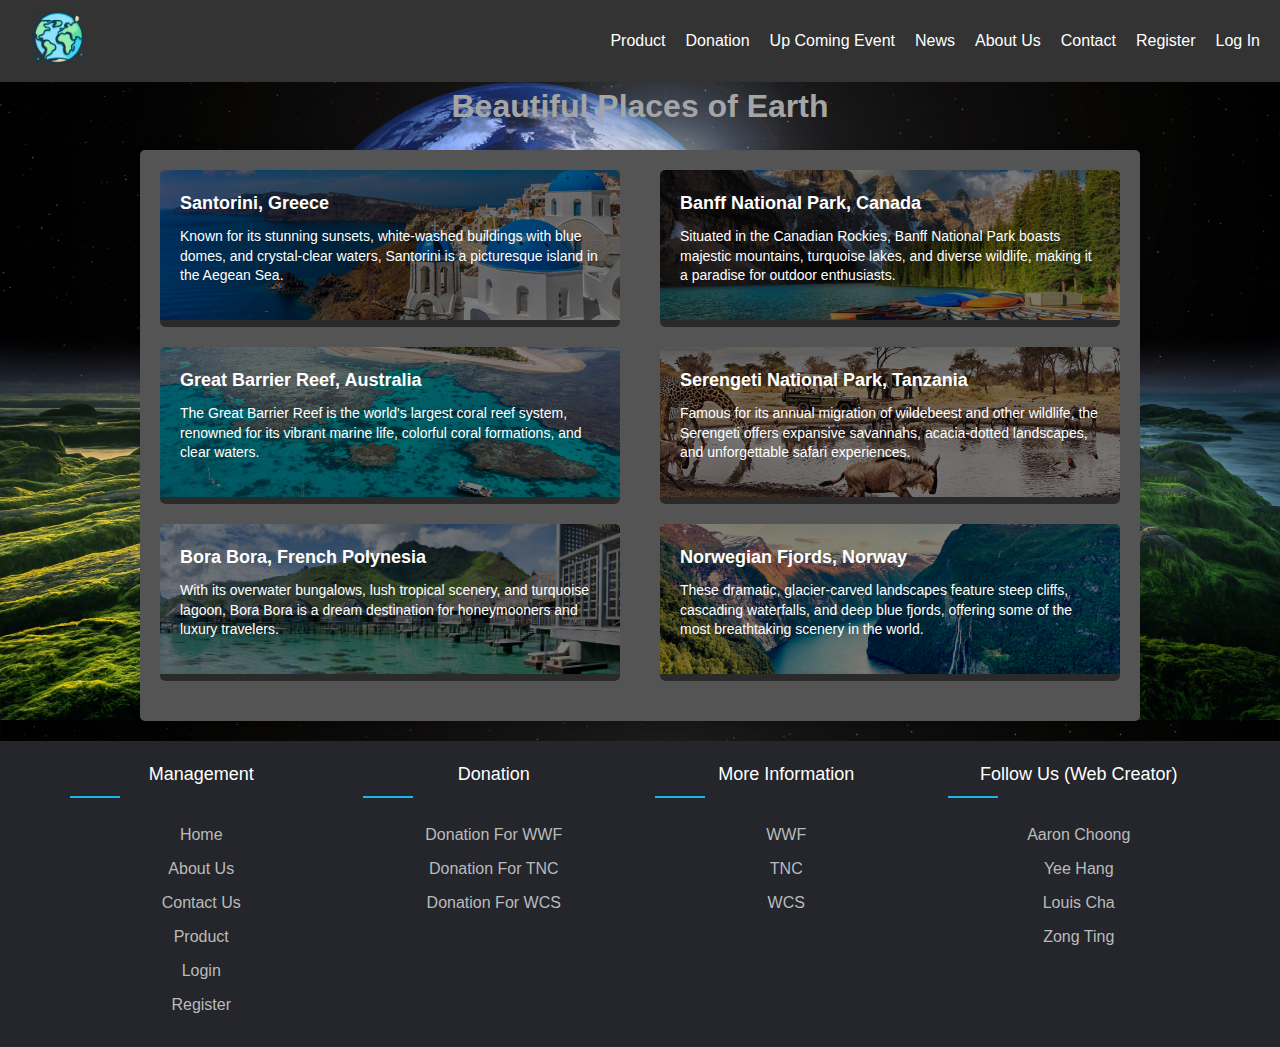
<file: index.html>
<!DOCTYPE html>
<html lang="en">
<head>
    <link rel="stylesheet" href="navigationCSS.css">
    <meta charset="UTF-8">
    <link rel="stylesheet" href="footerCSS.css">
    <meta name="viewport" content="width=device-width, initial-scale=1.0">
    <title>LoveOurEarth</title>
    <style>
        body {
            font-family: Arial, sans-serif;
            margin: 0;
            padding: 0;
            background-image: url("home_bg.jpg");
            background-size: 100%;
            color: #333;
        }
        .container {
            max-width: 1000px;
            margin: 20px auto;
            padding: 20px;
            background-color: #545454;
            box-shadow: 0 0 10px rgba(0, 0, 0, 0.1);
            border-radius: 5px;
        }
        .places {
            display: flex;
            flex-wrap: wrap;
            justify-content: space-between;
        }
        .place {
            flex: 0 0 calc(50% - 20px);
            margin-bottom: 20px;
            border-radius: 5px;
            overflow: hidden;
            position: relative;
        }
        .place img {
            width: 100%;
            height: 150px; /* Adjust as needed */
            object-fit: cover;
            border-radius: 5px 5px 0 0;
        }
        .overlay {
            background-color: rgba(0, 0, 0, 0.5);
            position: absolute;
            top: 0;
            left: 0;
            bottom: 0;
            right: 0;
            border-radius: 0 0 5px 5px;
            padding: 20px;
            color: #fff;
        }
        .place h2 {
            font-size: 18px;
            margin-bottom: 10px;
        }
        .place p {
            font-size: 14px;
            line-height: 1.4;
        }
    </style>
</head>
<body>
    <nav>
        <div class="logo">
            <a target="bottom" href="index.html"><img src="icon.png" width="75" height="75"></a>
        </div>
        <div class="menu">
            <ul>
				<li><a target="bottom" href="Product2.0.html">Product</a></li>
                <li><a target="bottom" href="Donation.html">Donation</a></li>
                <li><a target="bottom" href="UpComingEvent.html">Up Coming Event</a></li>
                <li><a target="bottom" href="newspage.html">News</a></li>
                <li><a target="bottom" href="About us.html">About Us</a></li>
                <li><a target="bottom" href="contact us.html">Contact</a></li>
                <li><a target="bottom" href="register.html">Register</a></li>
                <li><a target="bottom" href="login.html">Log In</a></li>
            </ul>
        </div>
    </nav>
    <h1 style="text-align: center; color: #a5a5a5;">Beautiful Places of Earth</h1>
    <div class="container">
        <div class="places">
            <div class="place">
                <img src="Santorini.jpg" alt="Santorini, Greece">
                <div class="overlay">
                    <h2>Santorini, Greece</h2>
                    <p>Known for its stunning sunsets, white-washed buildings with blue domes, and crystal-clear waters, Santorini is a picturesque island in the Aegean Sea.</p>
                </div>
            </div>
            <div class="place">
                <img src="Banff National Park.jpg" alt="Banff National Park, Canada">
                <div class="overlay">
                    <h2>Banff National Park, Canada</h2>
                    <p>Situated in the Canadian Rockies, Banff National Park boasts majestic mountains, turquoise lakes, and diverse wildlife, making it a paradise for outdoor enthusiasts.</p>
                </div>
            </div>
            <div class="place">
                <img src="LadyMusgraveIslandGreatBarrierReef.jpg" alt="Great Barrier Reef, Australia">
                <div class="overlay">
                    <h2>Great Barrier Reef, Australia</h2>
                    <p>The Great Barrier Reef is the world's largest coral reef system, renowned for its vibrant marine life, colorful coral formations, and clear waters.</p>
                </div>
            </div>
            <div class="place">
                <img src="SerengetiNationalPark.jpg" alt="Serengeti National Park, Tanzania">
                <div class="overlay">
                    <h2>Serengeti National Park, Tanzania</h2>
                    <p>Famous for its annual migration of wildebeest and other wildlife, the Serengeti offers expansive savannahs, acacia-dotted landscapes, and unforgettable safari experiences.</p>
                </div>
            </div>
            <div class="place">
                <img src="BoraBora.jpg" alt="Bora Bora, French Polynesia">
                <div class="overlay">
                    <h2>Bora Bora, French Polynesia</h2>
                    <p>With its overwater bungalows, lush tropical scenery, and turquoise lagoon, Bora Bora is a dream destination for honeymooners and luxury travelers.</p>
                </div>
            </div>
            <div class="place">
                <img src="NorwegianFjords.png" alt="Norwegian Fjords, Norway">
                <div class="overlay">
                    <h2>Norwegian Fjords, Norway</h2>
                    <p>These dramatic, glacier-carved landscapes feature steep cliffs, cascading waterfalls, and deep blue fjords, offering some of the most breathtaking scenery in the world.</p>
                </div>
            </div>
        </div>
    </div>
    <footer class="footer">
        <div class="container-footer">
            <div class="row">
                <div class="footer-col">
                    <h4>Management</h4>
                    <ul class="footerUL">
                        <li><a href="index.html">Home</a></li>
                        <li><a href="About us.html">About us</a></li>
                        <li><a href="contact us.html">Contact us</a></li>
                        <li><a href="Product2.0.html">Product</a></li>
                        <li><a href="LogIn.html">Login</a></li>
                        <li><a href="Register.html">Register</a></li>
                    </ul>
                </div>
                <div class="footer-col">
                    <h4>Donation</h4>
                    <ul class="footerUL">
                        <li><a href="https://protect.worldwildlife.org/page/65217/donate/1?en_og_source=Web_Donation&ea.tracking.id=Web_Topnav&supporter.appealCode=AWE2402OQ18299A01179RX&_ga=2.194802925.1750679100.1712249479-1996850052.1711616794&_gl=1*k11u21*_ga*MTk5Njg1MDA1Mi4xNzExNjE2Nzk0*_ga_FK6M9RK84Z*MTcxMjI0OTQ3NS45LjEuMTcxMjI0OTQ3OC41Ny4wLjk3OTI0NDE1NA..*_gcl_au*MjA0ODAyODc2OC4xNzExNjE2Nzk0">Donation for WWF</a></li>
                        <li><a href="https://preserve.nature.org/page/145311/donate/1">Donation for TNC</a></li>
                        <li><a href="https://bronxzoo.com/donate">Donation for WCS</a></li>
                    </ul>
                </div>
                <div class="footer-col">
                    <h4>More Information</h4>
                    <ul class="footerUL">
                        <li><a href="https://www.worldwildlife.org/">WWF</a></li>
                        <li><a href="https://www.nature.org/en-us/">TNC</a></li>
                        <li><a href="https://www.wcs.org/about-us?gad_source=1&gclid=Cj0KCQjwn7mwBhCiARIsAGoxjaIMIeZBppKAfuUTQmJeKM-6jan4X1ORKZUlAqrqL69BJPnB257fn1gaAsd0EALw_wcB">WCS</a></li>
                    </ul>
                </div>
                <div class="footer-col">
                    <h4>Follow Us (Web Creator)</h4>
                    <ul class="footerUL">
                        <li><a href="https://www.instagram.com/aaronchoong286/">Aaron Choong</a></li>
                        <li><a href="https://www.instagram.com/hy_hang.07/">Yee Hang</a></li>
                        <li><a href="https://www.instagram.com/louishaole/">Louis Cha</a></li>
                        <li><a href="https://www.instagram.com/zongting23/">Zong Ting</a></li>
                    </ul>
                </div>
            </div>
        </div>
    </footer>
</body>
</html>
</file>
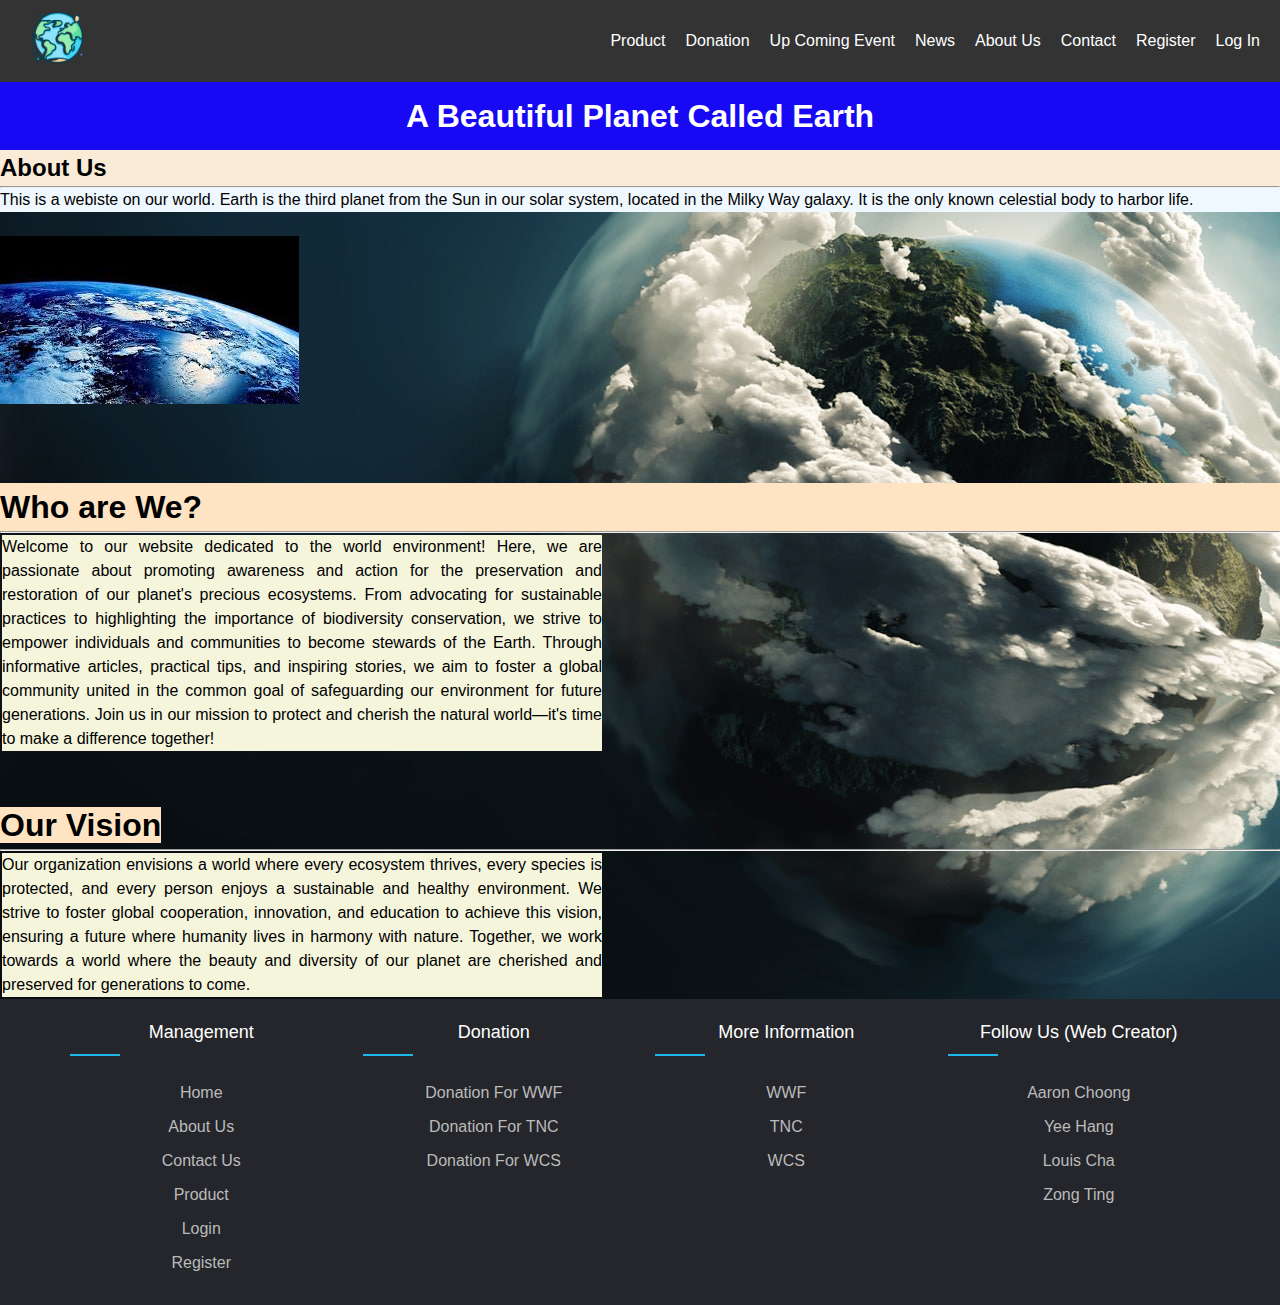
<file: About us.html>
<!DOCTYPE html>
<html lang="en">
<head>
    <meta charset="UTF-8">
    <link rel="stylesheet" href="footerCSS.css">
    <link rel="stylesheet" href="navigationCSS.css">
    <meta name="viewport" content="width=device-width, initial-scale=1.0">
    <title>LoveOurEarth</title>
    <style>
        body {
            font-family: Arial, sans-serif;
            margin: 0;
            padding: 0;
            background-color: #f0f0f0;
        }
        header {
            background-color: #1809f5;
            color: #fff;
            padding: 10px;
            text-align: center;
        }
        section {
            padding: 20px;
        }

        .justified {
        text-align: justify;
    }
    p {
        line-height: 1.5;
    }

    body{
        background-image:url(bg.jpeg);
        background-repeat: no-repeat;
        background-attachment: fixed;
        background-size: auto;

    }
    
    </style>



</head>

<body>
    <nav>
        <div class="logo">
            <a target="bottom" href="index.html"><img src="icon.png" width="75" height="75"></a>
        </div>
        <div class="menu">
            <ul>
				<li><a target="bottom" href="Product2.0.html">Product</a></li>
                <li><a target="bottom" href="Donation.html">Donation</a></li>
                <li><a target="bottom" href="UpComingEvent.html">Up Coming Event</a></li>
                <li><a target="bottom" href="newspage.html">News</a></li>
                <li><a target="bottom" href="About us.html">About Us</a></li>
                <li><a target="bottom" href="contact us.html">Contact</a></li>
                <li><a target="bottom" href="register.html">Register</a></li>
                <li><a target="bottom" href="login.html">Log In</a></li>
            </ul>
        </div>
    </nav>
    <header>
        <h1>
            A Beautiful Planet Called Earth
        </h1>
    </header>

        <h2 style="background-color: antiquewhite;" class="justified">
            <strong>
            About Us
            </strong>
        </h2>
        <hr>
        <p width = "600" class="justified" style="background-color: aliceblue;">
            This is a webiste on our world. Earth is the
            third planet from the Sun in our solar system,
            located in the Milky Way galaxy. It is the
            only known celestial body to harbor life.  
        </p>
        <br>

       <!--add hyperlink after-->
        <img src="earth.jpeg">

        <br>
        <br>
        <br>
        <br>
        
        <h1 style= "background-color: bisque;">
            <b>
                Who are We?
            </b>
        </h1>
        <hr>
        <table>
            <td width="600" class="justified" class="line-height" style="background-color: beige;">
            Welcome to our website dedicated to the world environment! Here, we are passionate about promoting awareness and action for the preservation and restoration of our planet's precious ecosystems. From advocating for sustainable practices to highlighting the importance of biodiversity conservation, we strive to empower individuals and communities to become stewards of the Earth. Through informative articles, practical tips, and inspiring stories, we aim to foster a global community united in the common goal of safeguarding our environment for future generations. Join us in our mission to protect and cherish the natural world—it's time to make a difference together!
            </td>
        </table>

        <br>
        <br>

        <h1>
            <b style="background-color: bisque;">
                Our Vision
            </b>
        </h1>
        <hr>
        <table>
            <td width="600" class="justified" class="line-height" style="background-color: beige;">
                Our organization envisions a world where every ecosystem thrives, every species is protected, and every person enjoys a sustainable and healthy environment. We strive to foster global cooperation, innovation, and education to achieve this vision, ensuring a future where humanity lives in harmony with nature. Together, we work towards a world where the beauty and diversity of our planet are cherished and preserved for generations to come.
            </td>
        </table>
<footer class="footer">
            <div class="container-footer">
                <div class="row">
                    <div class="footer-col">
                        <h4>Management</h4>
                        <ul class="footerUL">
                            <li><a href="index.html">Home</a></li>
                            <li><a href="About us.html">About us</a></li>
                            <li><a href="contact us.html">Contact us</a></li>
                            <li><a href="Product2.0.html">Product</a></li>
                            <li><a href="LogIn.html">Login</a></li>
                            <li><a href="Register.html">Register</a></li>
                        </ul>
                    </div>
                    <div class="footer-col">
                        <h4>Donation</h4>
                        <ul class="footerUL">
                            <li><a href="https://protect.worldwildlife.org/page/65217/donate/1?en_og_source=Web_Donation&ea.tracking.id=Web_Topnav&supporter.appealCode=AWE2402OQ18299A01179RX&_ga=2.194802925.1750679100.1712249479-1996850052.1711616794&_gl=1*k11u21*_ga*MTk5Njg1MDA1Mi4xNzExNjE2Nzk0*_ga_FK6M9RK84Z*MTcxMjI0OTQ3NS45LjEuMTcxMjI0OTQ3OC41Ny4wLjk3OTI0NDE1NA..*_gcl_au*MjA0ODAyODc2OC4xNzExNjE2Nzk0">Donation for WWF</a></li>
                            <li><a href="https://preserve.nature.org/page/145311/donate/1">Donation for TNC</a></li>
                            <li><a href="https://bronxzoo.com/donate">Donation for WCS</a></li>
                        </ul>
                    </div>
                    <div class="footer-col">
                        <h4>More Information</h4>
                        <ul class="footerUL">
                            <li><a href="https://www.worldwildlife.org/">WWF</a></li>
                            <li><a href="https://www.nature.org/en-us/">TNC</a></li>
                            <li><a href="https://www.wcs.org/about-us?gad_source=1&gclid=Cj0KCQjwn7mwBhCiARIsAGoxjaIMIeZBppKAfuUTQmJeKM-6jan4X1ORKZUlAqrqL69BJPnB257fn1gaAsd0EALw_wcB">WCS</a></li>
                        </ul>
                    </div>
                    <div class="footer-col">
                        <h4>Follow Us (Web Creator)</h4>
                        <ul class="footerUL">
                            <li><a href="https://www.instagram.com/aaronchoong286/">Aaron Choong</a></li>
                            <li><a href="https://www.instagram.com/hy_hang.07/">Yee Hang</a></li>
                            <li><a href="https://www.instagram.com/louishaole/">Louis Cha</a></li>
                            <li><a href="https://www.instagram.com/zongting23/">Zong Ting</a></li>
                        </ul>
                    </div>
                </div>
            </div>
        </footer>

</body>
</html>
</file>
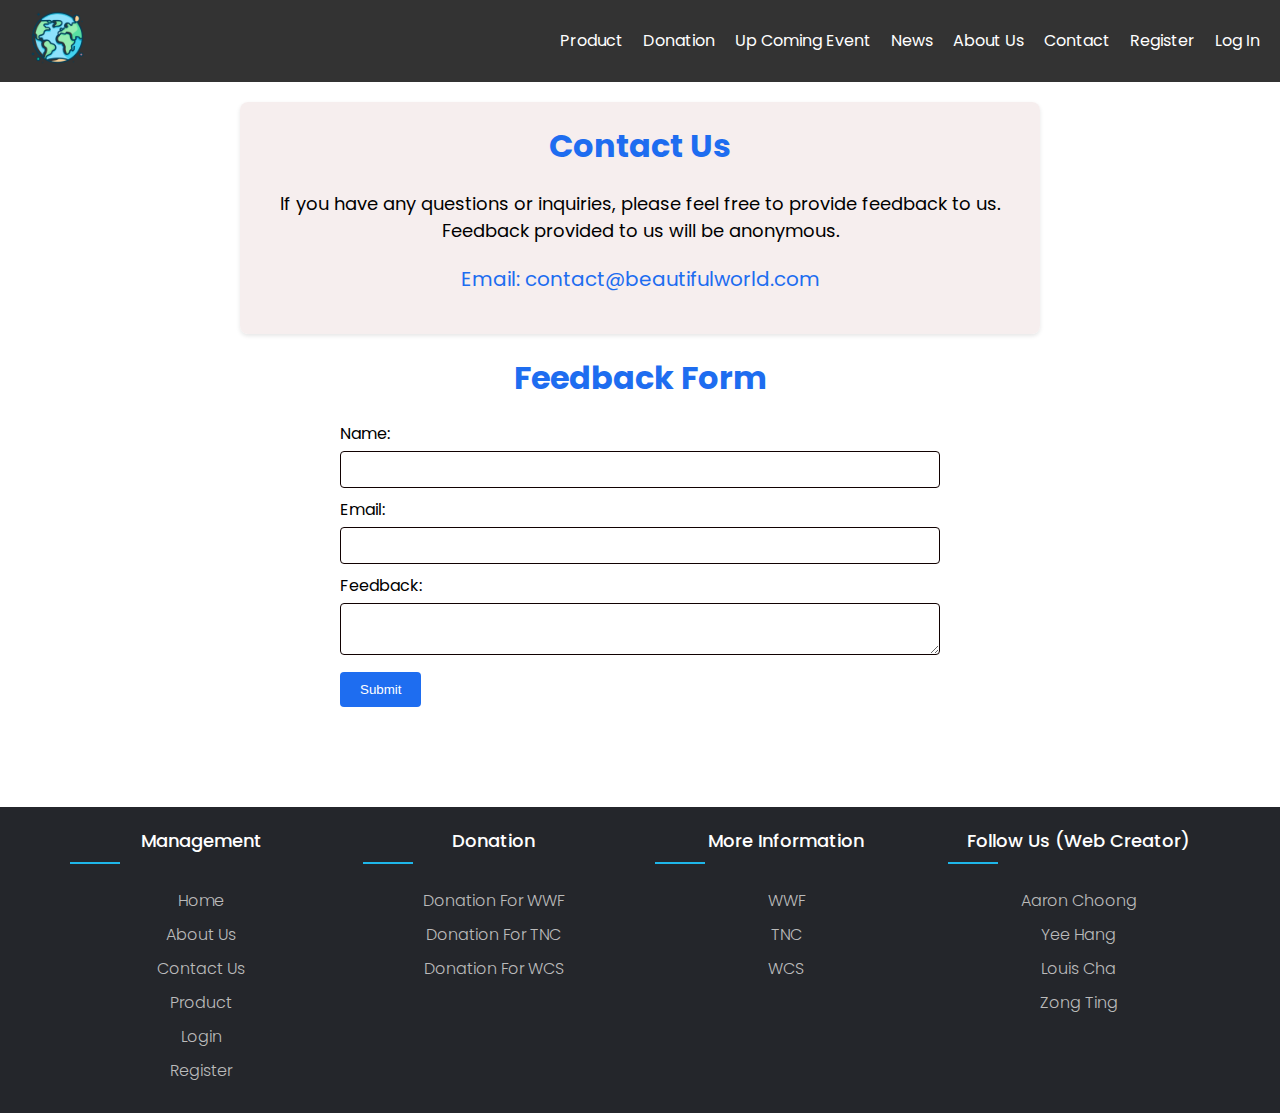
<file: contact us.html>
<!DOCTYPE html>
<html lang = "en">
<head>
    <meta charset = "UTF-8">
    <link rel="stylesheet" href="navigationCSS.css">
    <link rel="stylesheet" href="footerCSS.css">
    <meta name = "viewport" content="" width = device-width, initial scale = "1.0">
    <title> 
        LoveOurEarth
    </title>
    
    <style>
        <!--header-->
        body {
            font-family: Arial, sans-serif;
            margin: 0;
            padding: 0;
            background-image: url("home_bg.jpg");
            color: black
        }
        
        .container {
            max-width: 800px;
            margin: 20px auto;
            padding: 20px;
            background-color: white;
            border-radius: 8px;
            box-shadow: 0 2px 4px rgba(0,0,0,0.1);
        }
        h1 { 
            text-align: center;
            margin-bottom: 20px;
            color: #1E6DF0;
        }
        p {
            text-align: center;
            font-size: 18px;
            margin-bottom: 20px;
        }
        .email {
            text-align: center;
            font-size: 20px;
            margin-bottom: 20px;
            color: #1E6DF0;
        }

        <!--form-->
        body {
            font-family: Arial, sans-seriff;
            margin: 0;
            padding: 0;
            background-color: rgb(240, 233, 233);
            color: black;
        }
        .container {
            max-width: 800px;
            margin: 20px auto;
            padding: 20px;
            background-color: rgba(245, 236, 236, 0.89);
            border-radius: 8px;
            box-shadow: 0 2px 4px rgba(0,0,0,0.1);
        }
        h1 {
            text-align: center;
            margin-bottom: 20px;
            color: #1E6DF0;
        }
        form {
            max-width: 600px;
            margin: 0 auto;
            margin-bottom: 100px;
        }
        label {
            display: block;
            margin-bottom: 5px;
        }
        input[type = "text"],
        input[type = "email"],
        textarea {
            width: 100%;
            padding: 10px;
            margin-bottom: 10px;
            border: 1px solid rgb(17, 1, 1);
            border-radius: 4px;
            box-sizing: border-box;
        }
        text area {
            resize: vertical;
            height: 150px;
        }
        input[type = "submit"] {
            background-color: #1E6DF0;
            color: white;
            padding: 10px 20px;
            border: none;
            border-radius: 4px;
            cursor: pointer;
        }
        input[type = "submit"]:hover {
            background-color: #1E6DF0;
        }
    </style>  
</head>

<body>
    <nav>
        <div class="logo">
            <a target="bottom" href="index.html"><img src="icon.png" width="75" height="75"></a>
        </div>
        <div class="menu">
            <ul>
				<li><a target="bottom" href="Product2.0.html">Product</a></li>
                <li><a target="bottom" href="Donation.html">Donation</a></li>
                <li><a target="bottom" href="UpComingEvent.html">Up Coming Event</a></li>
                <li><a target="bottom" href="newspage.html">News</a></li>
                <li><a target="bottom" href="About us.html">About Us</a></li>
                <li><a target="bottom" href="contact us.html">Contact</a></li>
                <li><a target="bottom" href="register.html">Register</a></li>
                <li><a target="bottom" href="login.html">Log In</a></li>
            </ul>
        </div>
    </nav>
    <div class = "container">
        <h1>
            Contact Us
        </h1>
        <p> If you have any questions or inquiries, please feel free to provide feedback to us. Feedback provided to us will be anonymous.
        <p class = "email">
            Email: contact@beautifulworld.com
        </p>  
    </div>

    <!--feedback form-->
    <h1>
        Feedback Form
    </h1>
        <form action = "#" method = "post">
            <label for = "name"> 
                Name:
            </label>
            <input type = "text" id = "name" name="name" required>
            <br>
            <label for = "email">
                Email:
            </label>
            <input type="email" id="email" name="email" required>
            <br>
            <label for = "feedback">
                Feedback:
            </label>
            <textarea id = "feedback" name = "feedback" required></textarea>
            <br>
            <input type = "submit" value = "Submit">
        </form>
        <footer class="footer">
            <div class="container-footer">
                <div class="row">
                    <div class="footer-col">
                        <h4>Management</h4>
                        <ul class="footerUL">
                            <li><a href="index.html">Home</a></li>
                            <li><a href="About us.html">About us</a></li>
                            <li><a href="contact us.html">Contact us</a></li>
                            <li><a href="Product2.0.html">Product</a></li>
                            <li><a href="LogIn.html">Login</a></li>
                            <li><a href="Register.html">Register</a></li>
                        </ul>
                    </div>
                    <div class="footer-col">
                        <h4>Donation</h4>
                        <ul class="footerUL">
                            <li><a href="https://protect.worldwildlife.org/page/65217/donate/1?en_og_source=Web_Donation&ea.tracking.id=Web_Topnav&supporter.appealCode=AWE2402OQ18299A01179RX&_ga=2.194802925.1750679100.1712249479-1996850052.1711616794&_gl=1*k11u21*_ga*MTk5Njg1MDA1Mi4xNzExNjE2Nzk0*_ga_FK6M9RK84Z*MTcxMjI0OTQ3NS45LjEuMTcxMjI0OTQ3OC41Ny4wLjk3OTI0NDE1NA..*_gcl_au*MjA0ODAyODc2OC4xNzExNjE2Nzk0">Donation for WWF</a></li>
                            <li><a href="https://preserve.nature.org/page/145311/donate/1">Donation for TNC</a></li>
                            <li><a href="https://bronxzoo.com/donate">Donation for WCS</a></li>
                        </ul>
                    </div>
                    <div class="footer-col">
                        <h4>More Information</h4>
                        <ul class="footerUL">
                            <li><a href="https://www.worldwildlife.org/">WWF</a></li>
                            <li><a href="https://www.nature.org/en-us/">TNC</a></li>
                            <li><a href="https://www.wcs.org/about-us?gad_source=1&gclid=Cj0KCQjwn7mwBhCiARIsAGoxjaIMIeZBppKAfuUTQmJeKM-6jan4X1ORKZUlAqrqL69BJPnB257fn1gaAsd0EALw_wcB">WCS</a></li>
                        </ul>
                    </div>
                    <div class="footer-col">
                        <h4>Follow Us (Web Creator)</h4>
                        <ul class="footerUL">
                            <li><a href="https://www.instagram.com/aaronchoong286/">Aaron Choong</a></li>
                            <li><a href="https://www.instagram.com/hy_hang.07/">Yee Hang</a></li>
                            <li><a href="https://www.instagram.com/louishaole/">Louis Cha</a></li>
                            <li><a href="https://www.instagram.com/zongting23/">Zong Ting</a></li>
                        </ul>
                    </div>
                </div>
            </div>
        </footer>
</body>
</html>
</file>
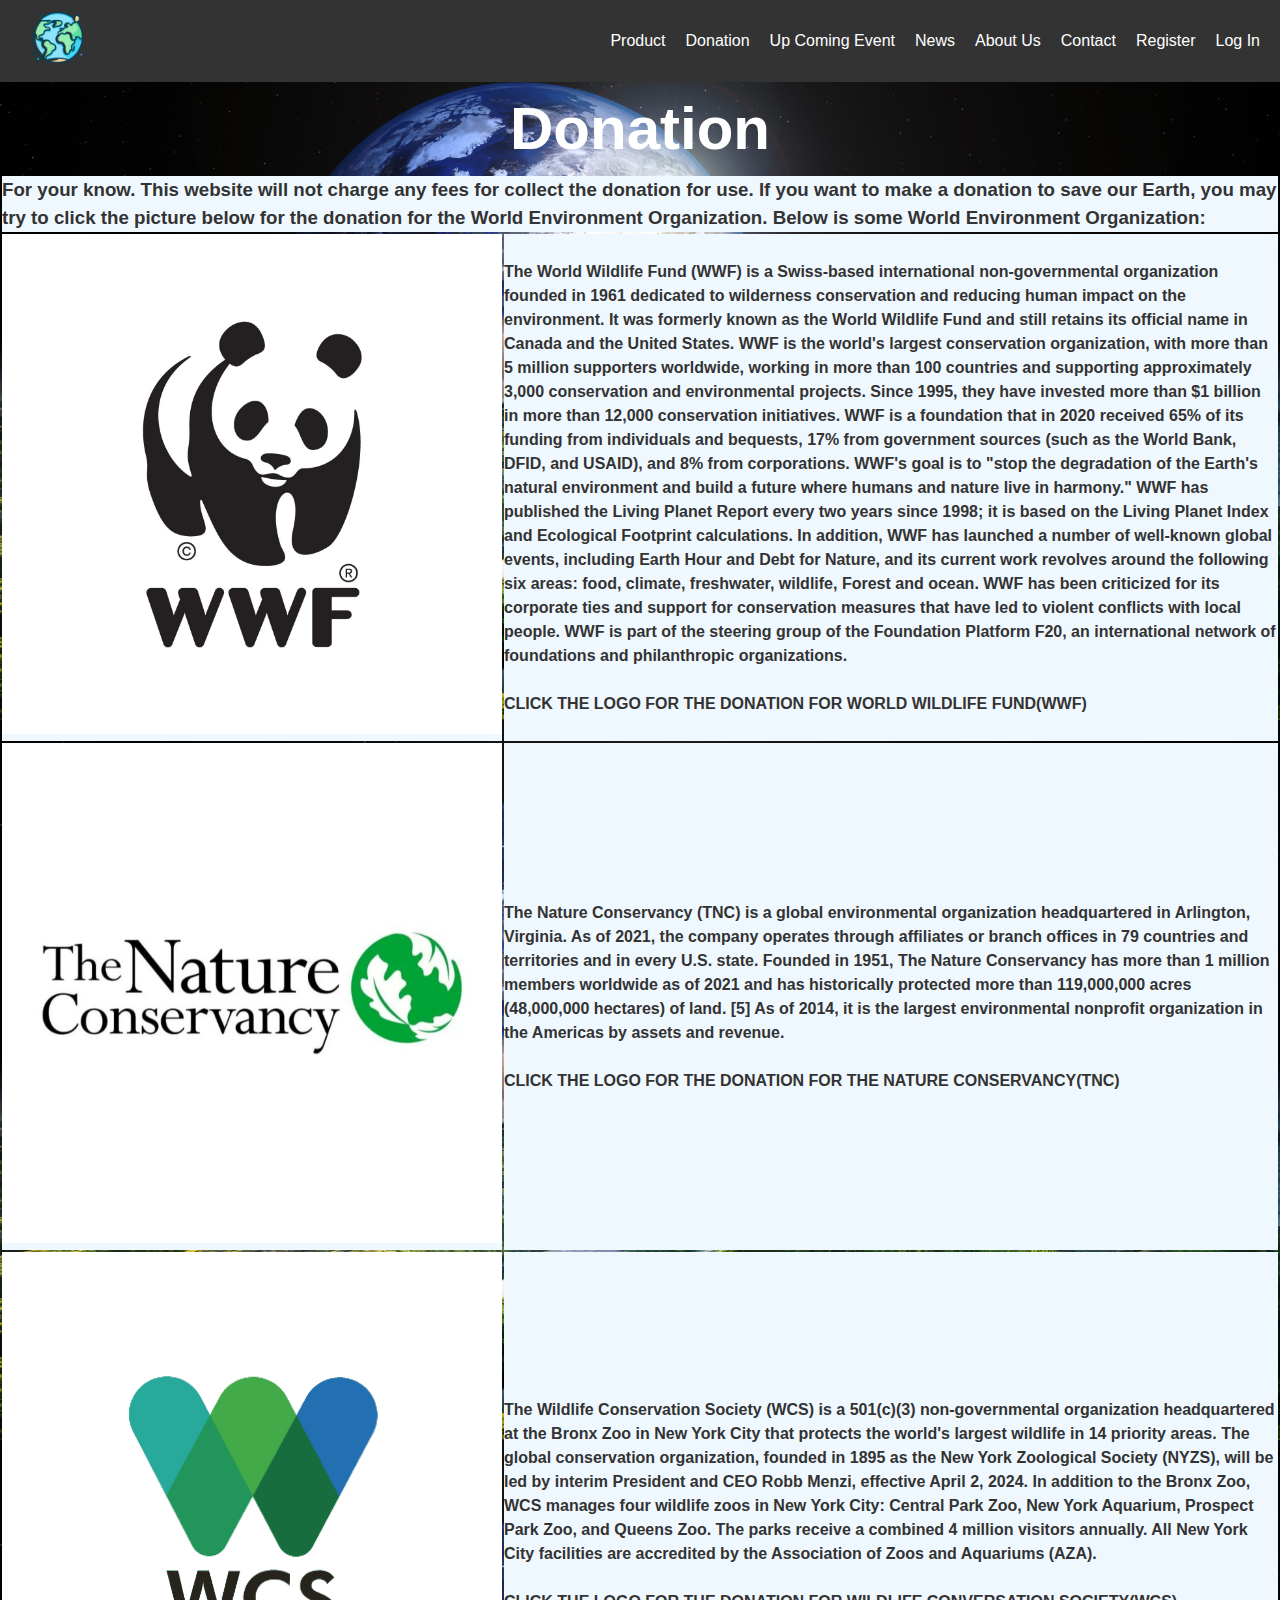
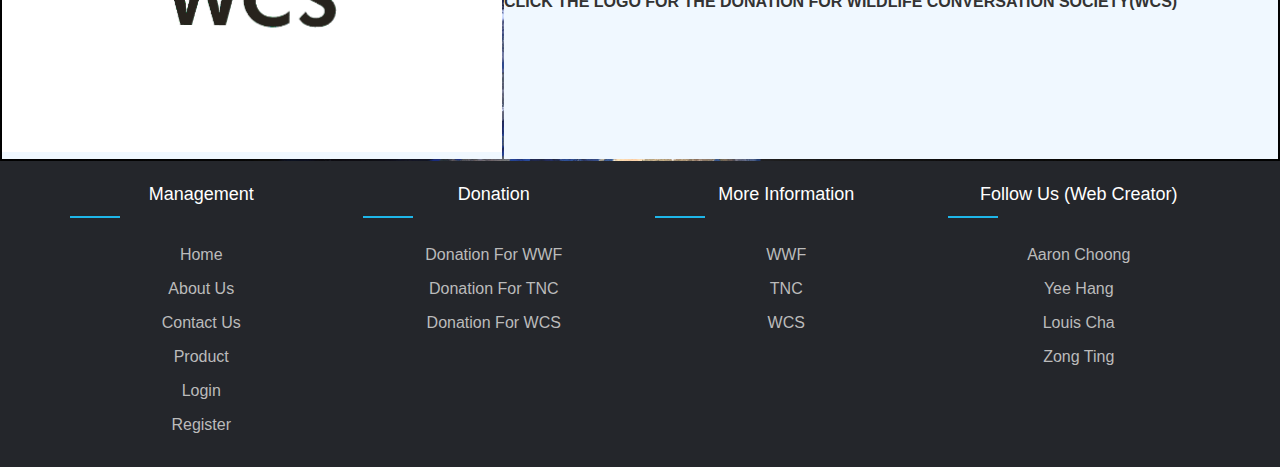
<file: Donation.html>
<!DOCTYPE html>
<html lang="en">
    <head>
        <meta charset="UTF-8">
        <title>LoveOurEarth</title>
        <link rel="stylesheet" href="navigationCSS.css">
        <link rel="stylesheet" href="mainmenu.css">
        <link rel="stylesheet" href="footerCSS.css">
        <style>
            body {
                font-family: Arial, sans-serif;
                margin: 0;
                padding: 0;
                background-image: url("home_bg.jpg");
                background-size: 100%;
                color: #333;
            }
            
            td{
                background-color: aliceblue;
            }
            th{
                color: white;
                font-size: 40px;
            }
        </style>
    </head>
    <body>
        <nav>
            <div class="logo">
                <a target="bottom" href="index.html"><img src="icon.png" width="75" height="75"></a>
            </div>
            <div class="menu">
                <ul>
                    <li><a target="bottom" href="Product2.0.html">Product</a></li>
                    <li><a target="bottom" href="Donation.html">Donation</a></li>
                    <li><a target="bottom" href="UpComingEvent.html">Up Coming Event</a></li>
                    <li><a target="bottom" href="newspage.html">News</a></li>
                    <li><a target="bottom" href="About us.html">About Us</a></li>
                    <li><a target="bottom" href="contact us.html">Contact</a></li>
                    <li><a target="bottom" href="register.html">Register</a></li>
                    <li><a target="bottom" href="login.html">Log In</a></li>
                </ul>
            </div>
        </nav>
        <div class="container">
            <table border="0">
                <thead>
                    <tr>
                        <th colspan="2">
                            <h2><strong>Donation</strong></h2>
                        </th>
                    </tr>
                </thead>
                <tbody>
                    <tr>
                        <td colspan="2">
                            <h3>For your know. This website will not charge any fees for collect the donation for use.
                                 If you want to make a donation to save our Earth, you may try to click the picture below for the donation for the World Environment Organization.
                                  Below is some World Environment Organization:
                            </h3>
                        </td>
                    </tr>
                    <tr>
                        <td>
                            <a href="https://protect.worldwildlife.org/page/65217/donate/1?en_og_source=Web_Donation&ea.tracking.id=Web_Topnav&supporter.appealCode=AWE2402OQ18299A01179RX&_ga=2.194802925.1750679100.1712249479-1996850052.1711616794&_gl=1*k11u21*_ga*MTk5Njg1MDA1Mi4xNzExNjE2Nzk0*_ga_FK6M9RK84Z*MTcxMjI0OTQ3NS45LjEuMTcxMjI0OTQ3OC41Ny4wLjk3OTI0NDE1NA..*_gcl_au*MjA0ODAyODc2OC4xNzExNjE2Nzk0">
                                <img src="WWF LOGO.jpg" width="500" height="500"></a>
                        </td>
                        <td>
                            <h4>
                            The World Wildlife Fund (WWF) is a Swiss-based international non-governmental organization founded in 1961 dedicated to wilderness conservation and reducing human impact on the environment. It was formerly known as the World Wildlife Fund and still retains its official name in Canada and the United States. WWF is the world's largest conservation organization, with more than 5 million supporters worldwide, working in more than 100 countries and supporting approximately 3,000 conservation and environmental projects. Since 1995, they have invested more than $1 billion in more than 12,000 conservation initiatives. WWF is a foundation that in 2020 received 65% of its funding from individuals and bequests, 17% from government sources (such as the World Bank, DFID, and USAID), and 8% from corporations.

WWF's goal is to "stop the degradation of the Earth's natural environment and build a future where humans and nature live in harmony." WWF has published the Living Planet Report every two years since 1998; it is based on the Living Planet Index and Ecological Footprint calculations. In addition, WWF has launched a number of well-known global events, including Earth Hour and Debt for Nature, and its current work revolves around the following six areas: food, climate, freshwater, wildlife, Forest and ocean.

WWF has been criticized for its corporate ties and support for conservation measures that have led to violent conflicts with local people. WWF is part of the steering group of the Foundation Platform F20, an international network of foundations and philanthropic organizations.
                            </h4>
                            <br>
                            <strong>CLICK THE LOGO FOR THE DONATION FOR WORLD WILDLIFE FUND(WWF)</strong>
                        </td>
                    </tr>
                    <tr>
                        <td>
                            <a href="https://preserve.nature.org/page/145311/donate/1">
                                <img src="TNC LOGO.jpg" width="500" height="500">
                            </a>
                        </td>
                        <td>
                            <h4>
                                The Nature Conservancy (TNC) is a global environmental organization headquartered in Arlington, Virginia. As of 2021, the company operates through affiliates or branch offices in 79 countries and territories and in every U.S. state.

                                Founded in 1951, The Nature Conservancy has more than 1 million members worldwide as of 2021 and has historically protected more than 119,000,000 acres (48,000,000 hectares) of land. [5] As of 2014, it is the largest environmental nonprofit organization in the Americas by assets and revenue.
                                
                            </h4><br>
                            <strong>CLICK THE LOGO FOR THE DONATION FOR THE NATURE CONSERVANCY(TNC)</strong>
                        </td>
                    </tr>
                    <tr>
                        <td>
                            <a href="https://bronxzoo.com/donate" >
                                <img src="WCS LOGO.png" width="500" height="500" >
                            </a>
                        </td>
                        <td>
                            <h4>
                            The Wildlife Conservation Society (WCS) is a 501(c)(3) non-governmental organization headquartered at the Bronx Zoo in New York City that protects the world's largest wildlife in 14 priority areas.
                             The global conservation organization, founded in 1895 as the New York Zoological Society (NYZS), will be led by interim President and CEO Robb Menzi, effective April 2, 2024. In addition to the Bronx Zoo, WCS manages four wildlife zoos in New York City: Central Park Zoo, New York Aquarium, Prospect Park Zoo, and Queens Zoo.
                              The parks receive a combined 4 million visitors annually.
                             All New York City facilities are accredited by the Association of Zoos and Aquariums (AZA).
                        
                            </h4><br>
                            <strong>CLICK THE LOGO FOR THE DONATION FOR WILDLIFE CONVERSATION SOCIETY(WCS)</strong>
                        </td>
                    </tr>
                </tbody>
            </table>
        </div>
        <footer class="footer">
            <div class="container-footer">
                <div class="row">
                    <div class="footer-col">
                        <h4>Management</h4>
                        <ul class="footerUL">
                            <li><a href="index.html">Home</a></li>
                            <li><a href="About us.html">About us</a></li>
                            <li><a href="contact us.html">Contact us</a></li>
                            <li><a href="Product2.0.html">Product</a></li>
                            <li><a href="LogIn.html">Login</a></li>
                            <li><a href="Register.html">Register</a></li>
                        </ul>
                    </div>
                    <div class="footer-col">
                        <h4>Donation</h4>
                        <ul class="footerUL">
                            <li><a href="https://protect.worldwildlife.org/page/65217/donate/1?en_og_source=Web_Donation&ea.tracking.id=Web_Topnav&supporter.appealCode=AWE2402OQ18299A01179RX&_ga=2.194802925.1750679100.1712249479-1996850052.1711616794&_gl=1*k11u21*_ga*MTk5Njg1MDA1Mi4xNzExNjE2Nzk0*_ga_FK6M9RK84Z*MTcxMjI0OTQ3NS45LjEuMTcxMjI0OTQ3OC41Ny4wLjk3OTI0NDE1NA..*_gcl_au*MjA0ODAyODc2OC4xNzExNjE2Nzk0">Donation for WWF</a></li>
                            <li><a href="https://preserve.nature.org/page/145311/donate/1">Donation for TNC</a></li>
                            <li><a href="https://bronxzoo.com/donate">Donation for WCS</a></li>
                        </ul>
                    </div>
                    <div class="footer-col">
                        <h4>More Information</h4>
                        <ul class="footerUL">
                            <li><a href="https://www.worldwildlife.org/">WWF</a></li>
                            <li><a href="https://www.nature.org/en-us/">TNC</a></li>
                            <li><a href="https://www.wcs.org/about-us?gad_source=1&gclid=Cj0KCQjwn7mwBhCiARIsAGoxjaIMIeZBppKAfuUTQmJeKM-6jan4X1ORKZUlAqrqL69BJPnB257fn1gaAsd0EALw_wcB">WCS</a></li>
                        </ul>
                    </div>
                    <div class="footer-col">
                        <h4>Follow Us (Web Creator)</h4>
                        <ul class="footerUL">
                            <li><a href="https://www.instagram.com/aaronchoong286/">Aaron Choong</a></li>
                            <li><a href="https://www.instagram.com/hy_hang.07/">Yee Hang</a></li>
                            <li><a href="https://www.instagram.com/louishaole/">Louis Cha</a></li>
                            <li><a href="https://www.instagram.com/zongting23/">Zong Ting</a></li>
                        </ul>
                    </div>
                </div>
            </div>
        </footer>
        </body>
</html>
</file>
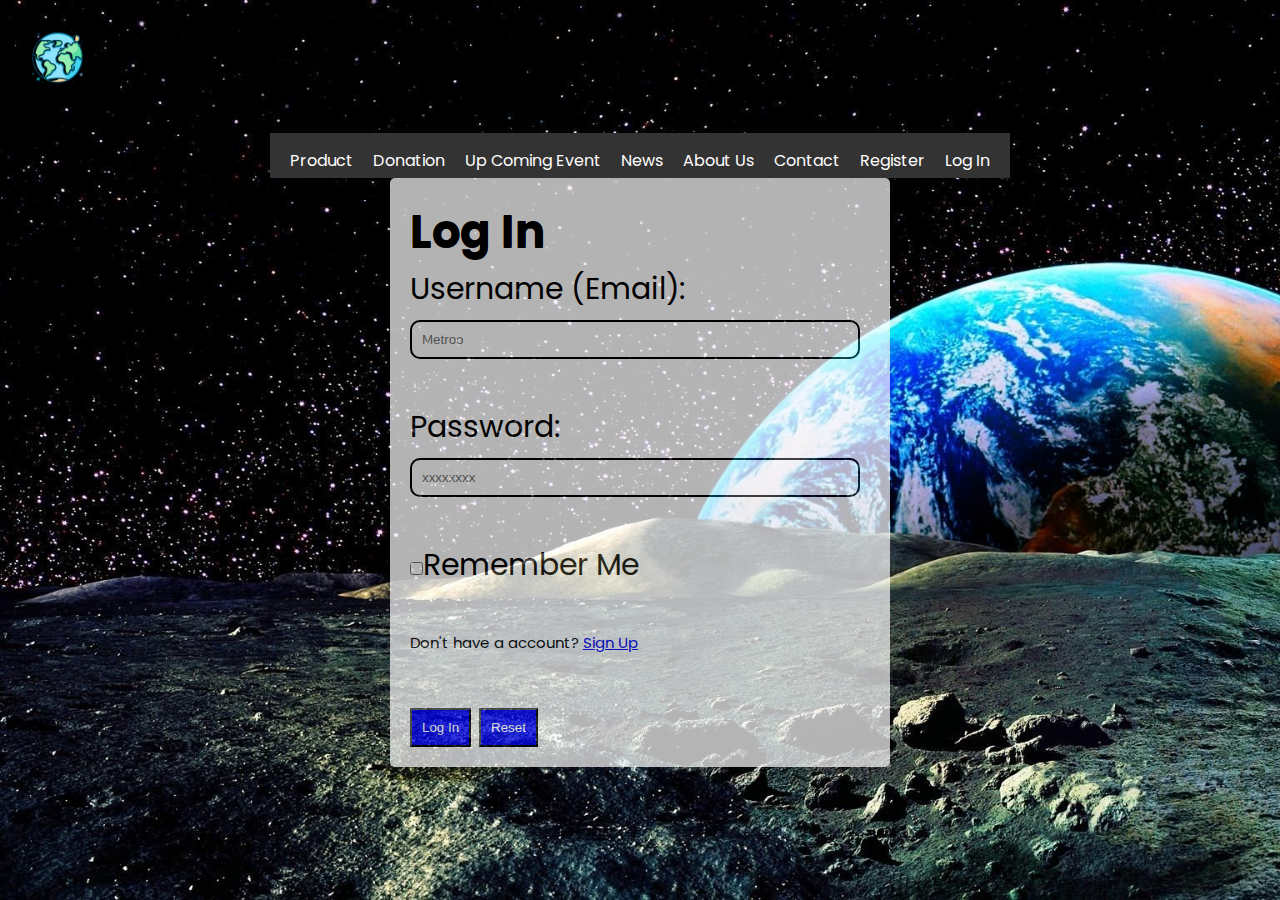
<file: login.html>
<!DOCTYPE html>
<html lang="en">
    <head>
        <meta charset="utf-8">
        <Title>LoveOurEarth</Title>
        <link rel="stylesheet" href="navigationCSS.css">
        <link rel="stylesheet" href="footerCSS.css">
        <style type="text/css">
            .bg{
                background-color: white;
                opacity: 70%;
                padding: 20px;
                border-radius:5px;
                width: 500px;
                margin: auto; 
            }

            .loginButton{
                padding:10px;
                background-color: blue;
                color:white;

            }

            body{
                font-size: 30px;
                display: flex;
                justify-content: center;
                align-items: center;
                min-height: 100vh;
                background-image: url(earth.jpg);
                background-size: cover; 
            }

            .Login{
                padding: 10px;
                border-radius:10px;
                border: 2px solid black;
                width: 450px;
            }

            .register{
                text-decoration: none;
                color: black;
                font-size: 15px;
            }

            .logo {
            position: absolute;
            top: 0;
            left: 0;
            margin: 20px;
        }

        .navbar img{
            width: 100px;
            height: auto;
        }

        nav {
            background-color: #333;
            color: #fff;
            display: flex;
            justify-content: space-between;
            align-items: center;
            padding: 0px 20px;
        }

        .navbar {
            width: 1000px;
            margin: auto;
            padding: 20px 20px;
            display: flex;
            align-items: center;
            justify-content: space-between;
            background-color: transparent;
            z-index: 1;
        }

        .navbar ul li {
            list-style: none;
            display: inline-block;
            margin: 0 10px;
            position: relative;
        }

        .navbar ul li a {
            text-decoration: none;
            color: #fff;
            text-transform: uppercase;
        }

        .navbar ul li::after {
            content: '';
            height: 3px;
            width: 0%;
            background: #586285;
            position: absolute;
            left: 0;
            bottom: -10px;
            transition: 0.5s;
        }

        .navbar ul li:hover::after {
            width: 100%;
        }
        </style>
    </head>

    <body>
        
        <section id="home">
<nav>
            <div class="logo">
                <a target="bottom" href="index.html"><img src="icon.png" width="75" height="75"></a>
            </div>
            <div class="menu">
                <ul>
                    <li><a target="bottom" href="Product2.0.html">Product</a></li>
                    <li><a target="bottom" href="Donation.html">Donation</a></li>
                    <li><a target="bottom" href="UpComingEvent.html">Up Coming Event</a></li>
                    <li><a target="bottom" href="newspage.html">News</a></li>
                    <li><a target="bottom" href="About us.html">About Us</a></li>
                    <li><a target="bottom" href="contact us.html">Contact</a></li>
                    <li><a target="bottom" href="register.html">Register</a></li>
                    <li><a target="bottom" href="login.html">Log In</a></li>
                </ul>
            </div>
        </nav>
        <div class="bg">
        <h2><span style="color:rgb(0, 0, 0); text-shadow: 0px 1px 0px black;">Log In</span></h2>

        <form for="Login" method="post" action=" ">
            <label for="fname">
                Username (Email): <input type="text" id="fname" placeholder="Metroo" class="Login" required>
            </label>

            <br>
            <br>
        
            <label for="password">
                Password: <input type="password" id="password" placeholder="xxxxxxxx" maxlength="16" minlength="8" class="Login" required>
            </label>
            
            <br>
            <br>

            <input type="checkbox" id="rememberme" name="click me">Remember Me</input>

            <br>
            <br>

            <div class="register">
                <p>Don't have a account? <a href="register.html">Sign Up</a></p>
            </div>

            <br>
            
            <label for="submit">
                <button type="button" value="Button" class="loginButton" onclick="location.href='index.html'">Log In</button> <button type="reset" value="Button" class="loginButton">Reset</button> 
            </label>
        </div>
        </form>

        <script>
            document.getElementById("Login").addEventListener("submit", function(event){
                event.preventDefault();
                var fname = document.getElementById("fname").value;
                var password = document.getElementById("password").value;
                var storedEmail = getCookie("email");
                var storedPassword = getCookie("password");

                if (email === storedEmail && password === storedPassword) {
                                    alert("Login successful!");
                                    window.location.href = "index.html"; // Redirect to homepage
                                } else {
                                    alert("Invalid email or password.");
                                }
                            });

                            function getCookie(name) {
                                var value = "; " + document.cookie;
                                var parts = value.split("; " + name + "=");
                                if (parts.length === 2) return parts.pop().split(";").shift();
                            }
        </script>
    </body>
</html>
</file>
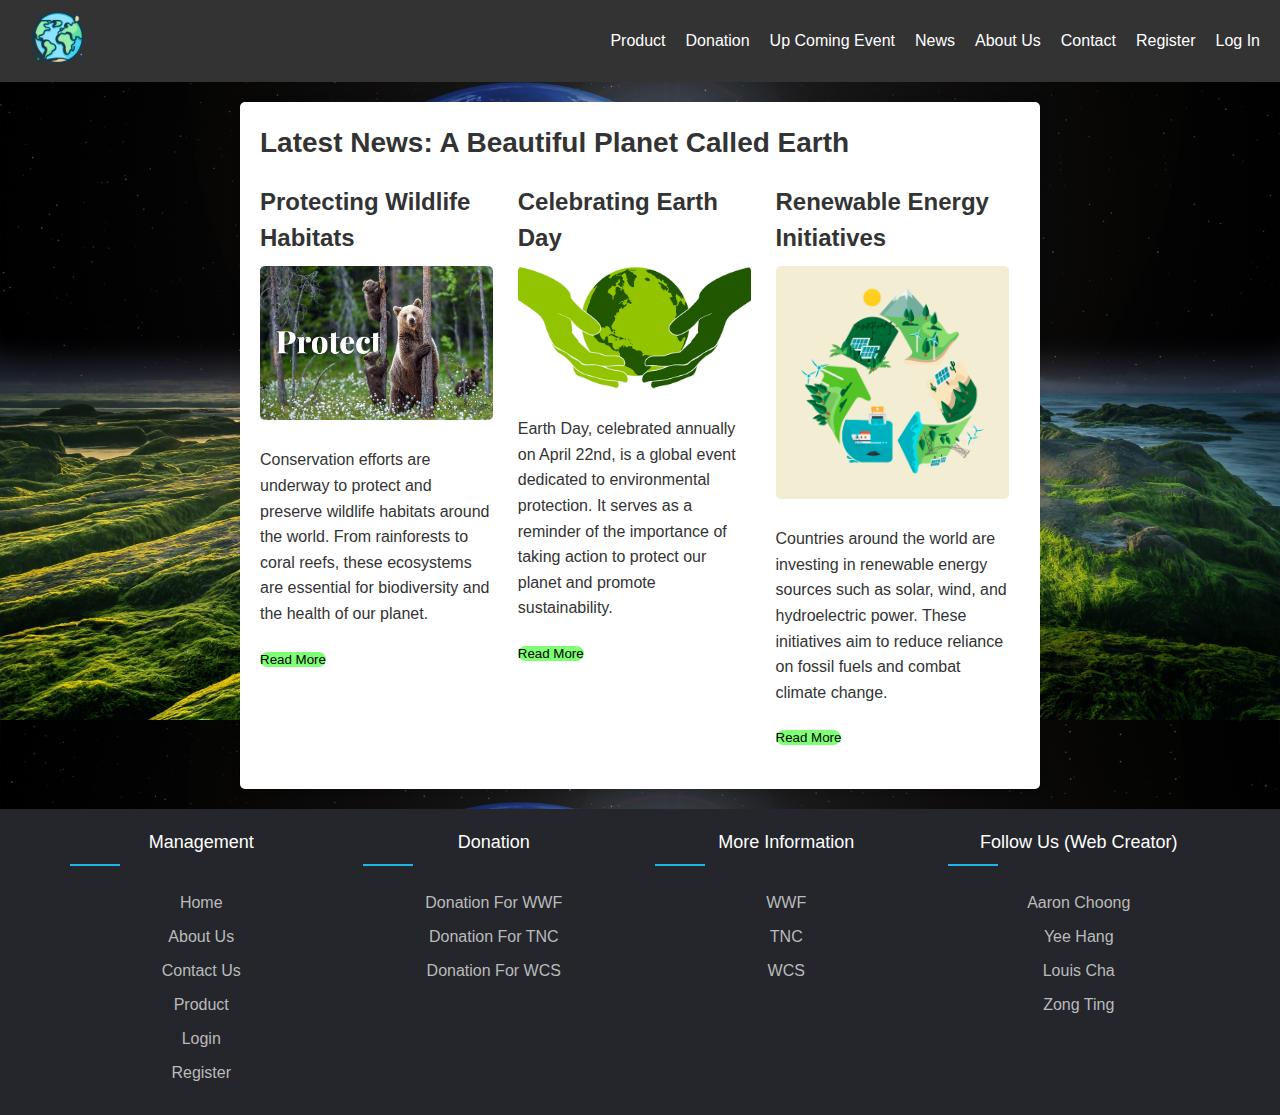
<file: newspage.html>
<!DOCTYPE html>
<html lang="en">
<head>
    <meta charset="UTF-8">
    <link rel="stylesheet" href="navigationCSS.css">
    <meta name="viewport" content="width=device-width, initial-scale=1.0">
    <link rel="stylesheet" href="footerCSS.css">
    <title>LoveOurEarth</title>
    <style>
        body {
            font-family: Arial, sans-serif;
            margin: 0;
            padding: 0;
            background-image: url("home_bg.jpg");
            background-size: 100%;
            color: #333;
        }
        .container {
            max-width: 800px;
            margin: 20px auto;
            padding: 20px;
            background-color: #fff;
            box-shadow: 0 0 10px rgba(0, 0, 0, 0.1);
            border-radius: 5px;
        }
        h1 {
            font-size: 28px;
            color: #333;
            margin-bottom: 20px;
        }
        .article {
            margin-bottom: 40px;
            display: inline-block;
            width: calc(33.33% - 20px); /* Adjust this value as needed */
            vertical-align: top;
            margin-right: 20px;
            margin-bottom: 20px;
        }
        .article:last-child {
            margin-right: 0;
        }
        .article img {
            max-width: 100%;
            height: auto;
            margin-bottom: 20px;
            border-radius: 5px;
        }
        .article h2 {
            font-size: 24px;
            margin-bottom: 10px;
        }
        .article p {
            font-size: 16px;
            line-height: 1.6;
            margin-bottom: 20px;
        }
        /* Styling for pop-up box */
        .popup {
            display: none;
            position: fixed;
            top: 50%;
            left: 50%;
            transform: translate(-50%, -50%);
            background-color: #fff;
            padding: 20px;
            box-shadow: 0 0 10px rgba(0, 0, 0, 0.3);
            z-index: 9999;
        }

        /* Styling for overlay */
        .overlay {
            display: none;
            position: fixed;
            top: 0;
            left: 0;
            width: 100%;
            height: 100%;
            background-color: rgba(0, 0, 0, 0.5);
            z-index: 9998;
        }
        button{
            border: none;
            background-color: rgb(127, 255, 116);
            border-radius: 20px 20px 20px 20px;
        }
        button:hover {
            background-color: rgb(70, 200, 90); /* Darken the background color */
        }
    </style>
</head>
<body>
    <nav>
        <div class="logo">
            <a target="bottom" href="index.html"><img src="icon.png" width="75" height="75"></a>
        </div>
        <div class="menu">
            <ul>
				<li><a target="bottom" href="Product2.0.html">Product</a></li>
                <li><a target="bottom" href="Donation.html">Donation</a></li>
                <li><a target="bottom" href="UpComingEvent.html">Up Coming Event</a></li>
                <li><a target="bottom" href="newspage.html">News</a></li>
                <li><a target="bottom" href="About us.html">About Us</a></li>
                <li><a target="bottom" href="contact us.html">Contact</a></li>
                <li><a target="bottom" href="register.html">Register</a></li>
                <li><a target="bottom" href="login.html">Log In</a></li>
            </ul>
        </div>
    </nav>
    <div class="container">
        <h1>Latest News: A Beautiful Planet Called Earth</h1>

        <div class="article">
            <h2>Protecting Wildlife Habitats</h2>
            <img src="protectWildlife.png" alt="Wildlife Habitat">
            <p>Conservation efforts are underway to protect and preserve wildlife habitats around the world. From rainforests to coral reefs, these ecosystems are essential for biodiversity and the health of our planet.</p>
            <!-- Button to show pop-up box -->
            <button onclick="showPopup('wildlife')">Read More</button>
        </div>

        <div class="article">
            <h2>Celebrating Earth Day</h2>
            <img src="celebrateEarthDay.png" alt="Earth Day">
            <p>Earth Day, celebrated annually on April 22nd, is a global event dedicated to environmental protection. It serves as a reminder of the importance of taking action to protect our planet and promote sustainability.</p>
            <!-- Button to show pop-up box -->
            <button onclick="showPopup('earth-day')">Read More</button>
        </div>

        <div class="article">
            <h2>Renewable Energy Initiatives</h2>
            <img src="renewableEnergy.jpg" alt="Renewable Energy">
            <p>Countries around the world are investing in renewable energy sources such as solar, wind, and hydroelectric power. These initiatives aim to reduce reliance on fossil fuels and combat climate change.</p>
            <!-- Button to show pop-up box -->
            <button onclick="showPopup('renewable-energy')">Read More</button>
        </div>

    </div>

    <!-- Pop-up box -->
	<div class="popup" id="popup">
		<div id="popup-content"></div>
		<button onclick="hidePopup()">Close</button>
	</div>


    <!-- Overlay -->
    <div class="overlay" id="overlay" onclick="hidePopup()"></div>

    <script>
        // Function to show pop-up box with specific content
        function showPopup(contentId) {
            var popup = document.getElementById("popup");
            var overlay = document.getElementById("overlay");
            var content = document.getElementById(contentId + "-content").innerHTML;
            var popupContent = document.getElementById("popup-content");
            popupContent.innerHTML = content;
            popup.style.display = "block";
            overlay.style.display = "block";
        }

        // Function to hide pop-up box
        function hidePopup() {
            var popup = document.getElementById("popup");
            var overlay = document.getElementById("overlay");
            popup.style.display = "none";
            overlay.style.display = "none";
        }
    </script>

    <!-- Additional pop-up content -->
    <div style="display: none;">
        <!-- Pop-up content for Protecting Wildlife Habitats -->
        <div id="wildlife-content">
            <h2>More about Protecting Wildlife Habitats</h2>
            <p>Wildlife habitats are vital for the survival of countless species and the overall health of our planet. As human activities continue to encroach upon natural areas, it's imperative to focus on conservation efforts to protect and preserve these habitats. Here are some key points about protecting wildlife habitats:</p>
            <ol>
                <li><strong>Biodiversity Preservation:</strong> Wildlife habitats support a diverse range of plants, animals, and microorganisms. By conserving these habitats, we ensure the survival of various species and maintain the intricate web of life on Earth.</li>
                <li><strong>Ecosystem Services:</strong> Healthy habitats provide essential ecosystem services such as pollination, water filtration, and carbon sequestration. These services are crucial for human well-being and the functioning of ecosystems.</li>
                <li><strong>Threats to Habitats:</strong> Human activities such as deforestation, urbanization, pollution, and climate change pose significant threats to wildlife habitats worldwide. These activities degrade and fragment habitats, leading to loss of biodiversity and ecosystem services.</li>
                <li><strong>Conservation Strategies:</strong> Various conservation strategies are employed to protect wildlife habitats, including establishing protected areas, implementing sustainable land management practices, and promoting habitat restoration efforts. Additionally, raising awareness and engaging local communities in conservation initiatives are essential for long-term success.</li>
                <li><strong>Global Collaboration:</strong> Protecting wildlife habitats requires global collaboration and concerted efforts from governments, non-governmental organizations, local communities, and individuals worldwide. By working together, we can make a significant impact in safeguarding these critical ecosystems.</li>
            </ol>
            <p>By prioritizing the protection of wildlife habitats, we can ensure a brighter future for both wildlife and humanity. Let us commit to preserving these invaluable natural areas for generations to come.</p>
        </div>

        <!-- Pop-up content for Celebrating Earth Day -->
        <div id="earth-day-content">
            <h2>Celebrating Earth Day</h2>
            <p>Earth Day, celebrated annually on April 22nd, is a global event dedicated to environmental protection. It serves as a reminder of the importance of taking action to protect our planet and promote sustainability.</p>
            <ul>
                <li><strong>History of Earth Day:</strong> Earth Day was first celebrated on April 22, 1970, and is now recognized as the planet's largest civic event. It was founded by Senator Gaylord Nelson of Wisconsin, who was inspired to organize a national "teach-in" on environmental issues after witnessing the 1969 oil spill in Santa Barbara, California.</li>
                <li><strong>Significance of April 22nd:</strong> April 22nd was chosen as Earth Day because it falls between spring break and final exams, making it an opportune time for college students to participate. Since its inception, Earth Day has grown into a global movement, with millions of people participating in activities and events to raise awareness about environmental issues.</li>
                <li><strong>Themes and Initiatives:</strong> Each year, Earth Day has a specific theme or focus, ranging from climate change and renewable energy to plastic pollution and biodiversity conservation. The Earth Day Network, the organization behind the event, promotes various initiatives to address these issues, such as tree planting campaigns, clean-up events, and advocacy efforts.</li>
                <li><strong>Impact and Legacy:</strong> Over the years, Earth Day has led to significant environmental achievements, including the passage of key environmental laws and the creation of protected areas. However, the work is far from over, and Earth Day serves as a rallying cry for continued action to protect and preserve the planet for future generations.</li>
                <li><strong>Take Action:</strong> Individuals can participate in Earth Day activities by volunteering for local clean-up events, attending educational workshops, or supporting environmental organizations. Additionally, adopting sustainable habits such as reducing energy consumption, recycling, and advocating for environmental policies can make a difference in protecting the planet.</li>
            </ul>
            <p>Earth Day is not just a single day but a reminder of our collective responsibility to care for the Earth every day. By coming together to address environmental challenges, we can create a more sustainable and equitable future for all.</p>
        </div>

        <div id="renewable-energy-content">
            <h2>Renewable Energy Initiatives</h2>
            <p>Countries around the world are investing in renewable energy sources such as solar, wind, and hydroelectric power. These initiatives aim to reduce reliance on fossil fuels and combat climate change.</p>
            <ul>
                <li><strong>Transition to Clean Energy:</strong> Renewable energy initiatives involve transitioning from traditional fossil fuel-based energy sources to cleaner alternatives such as solar, wind, and hydroelectric power. This transition is crucial for reducing greenhouse gas emissions and mitigating the impacts of climate change.</li>
                <li><strong>Solar Energy:</strong> Solar power is generated by harnessing energy from the sun using photovoltaic panels or solar thermal systems. It is a sustainable and abundant source of energy that can be used to generate electricity, heat water, and power various applications.</li>
                <li><strong>Wind Energy:</strong> Wind turbines convert the kinetic energy of wind into electricity. Wind power is one of the fastest-growing renewable energy sources and has the potential to provide a significant portion of the world's electricity needs.</li>
                <li><strong>Hydroelectric Power:</strong> Hydroelectric power utilizes the energy of flowing water to generate electricity. It is a reliable and established form of renewable energy, with large-scale hydroelectric projects contributing to grid stability and energy security.</li>
                <li><strong>Benefits of Renewable Energy:</strong> Renewable energy offers numerous environmental, economic, and social benefits. It helps reduce air and water pollution, creates jobs, promotes energy independence, and drives innovation in clean technologies.</li>
                <li><strong>Challenges and Opportunities:</strong> While renewable energy has significant potential, there are challenges to overcome, such as intermittency, energy storage, and infrastructure development. However, advancements in technology and supportive policies present opportunities for further expansion of renewable energy initiatives.</li>
            </ul>
            <p>By investing in renewable energy initiatives, countries can transition to a more sustainable energy future and mitigate the impacts of climate change while promoting economic growth and energy security.</p>
        </div>

    </div>
    <footer class="footer">
        <div class="container-footer">
            <div class="row">
                <div class="footer-col">
                    <h4>Management</h4>
                    <ul class="footerUL">
                        <li><a href="index.html">Home</a></li>
                        <li><a href="About us.html">About us</a></li>
                        <li><a href="contact us.html">Contact us</a></li>
                        <li><a href="Product2.0.html">Product</a></li>
                        <li><a href="login.html">Login</a></li>
                        <li><a href="register.html">Register</a></li>
                    </ul>
                </div>
                <div class="footer-col">
                    <h4>Donation</h4>
                    <ul class="footerUL">
                        <li><a href="https://protect.worldwildlife.org/page/65217/donate/1?en_og_source=Web_Donation&ea.tracking.id=Web_Topnav&supporter.appealCode=AWE2402OQ18299A01179RX&_ga=2.194802925.1750679100.1712249479-1996850052.1711616794&_gl=1*k11u21*_ga*MTk5Njg1MDA1Mi4xNzExNjE2Nzk0*_ga_FK6M9RK84Z*MTcxMjI0OTQ3NS45LjEuMTcxMjI0OTQ3OC41Ny4wLjk3OTI0NDE1NA..*_gcl_au*MjA0ODAyODc2OC4xNzExNjE2Nzk0">Donation for WWF</a></li>
                        <li><a href="https://preserve.nature.org/page/145311/donate/1">Donation for TNC</a></li>
                        <li><a href="https://bronxzoo.com/donate">Donation for WCS</a></li>
                    </ul>
                </div>
                <div class="footer-col">
                    <h4>More Information</h4>
                    <ul class="footerUL">
                        <li><a href="https://www.worldwildlife.org/">WWF</a></li>
                        <li><a href="https://www.nature.org/en-us/">TNC</a></li>
                        <li><a href="https://www.wcs.org/about-us?gad_source=1&gclid=Cj0KCQjwn7mwBhCiARIsAGoxjaIMIeZBppKAfuUTQmJeKM-6jan4X1ORKZUlAqrqL69BJPnB257fn1gaAsd0EALw_wcB">WCS</a></li>
                    </ul>
                </div>
                <div class="footer-col">
                    <h4>Follow Us (Web Creator)</h4>
                    <ul class="footerUL">
                        <li><a href="https://www.instagram.com/aaronchoong286/">Aaron Choong</a></li>
                        <li><a href="https://www.instagram.com/hy_hang.07/">Yee Hang</a></li>
                        <li><a href="https://www.instagram.com/louishaole/">Louis Cha</a></li>
                        <li><a href="https://www.instagram.com/zongting23/">Zong Ting</a></li>
                    </ul>
                </div>
            </div>
        </div>
    </footer>
</body>
</html>
</file>
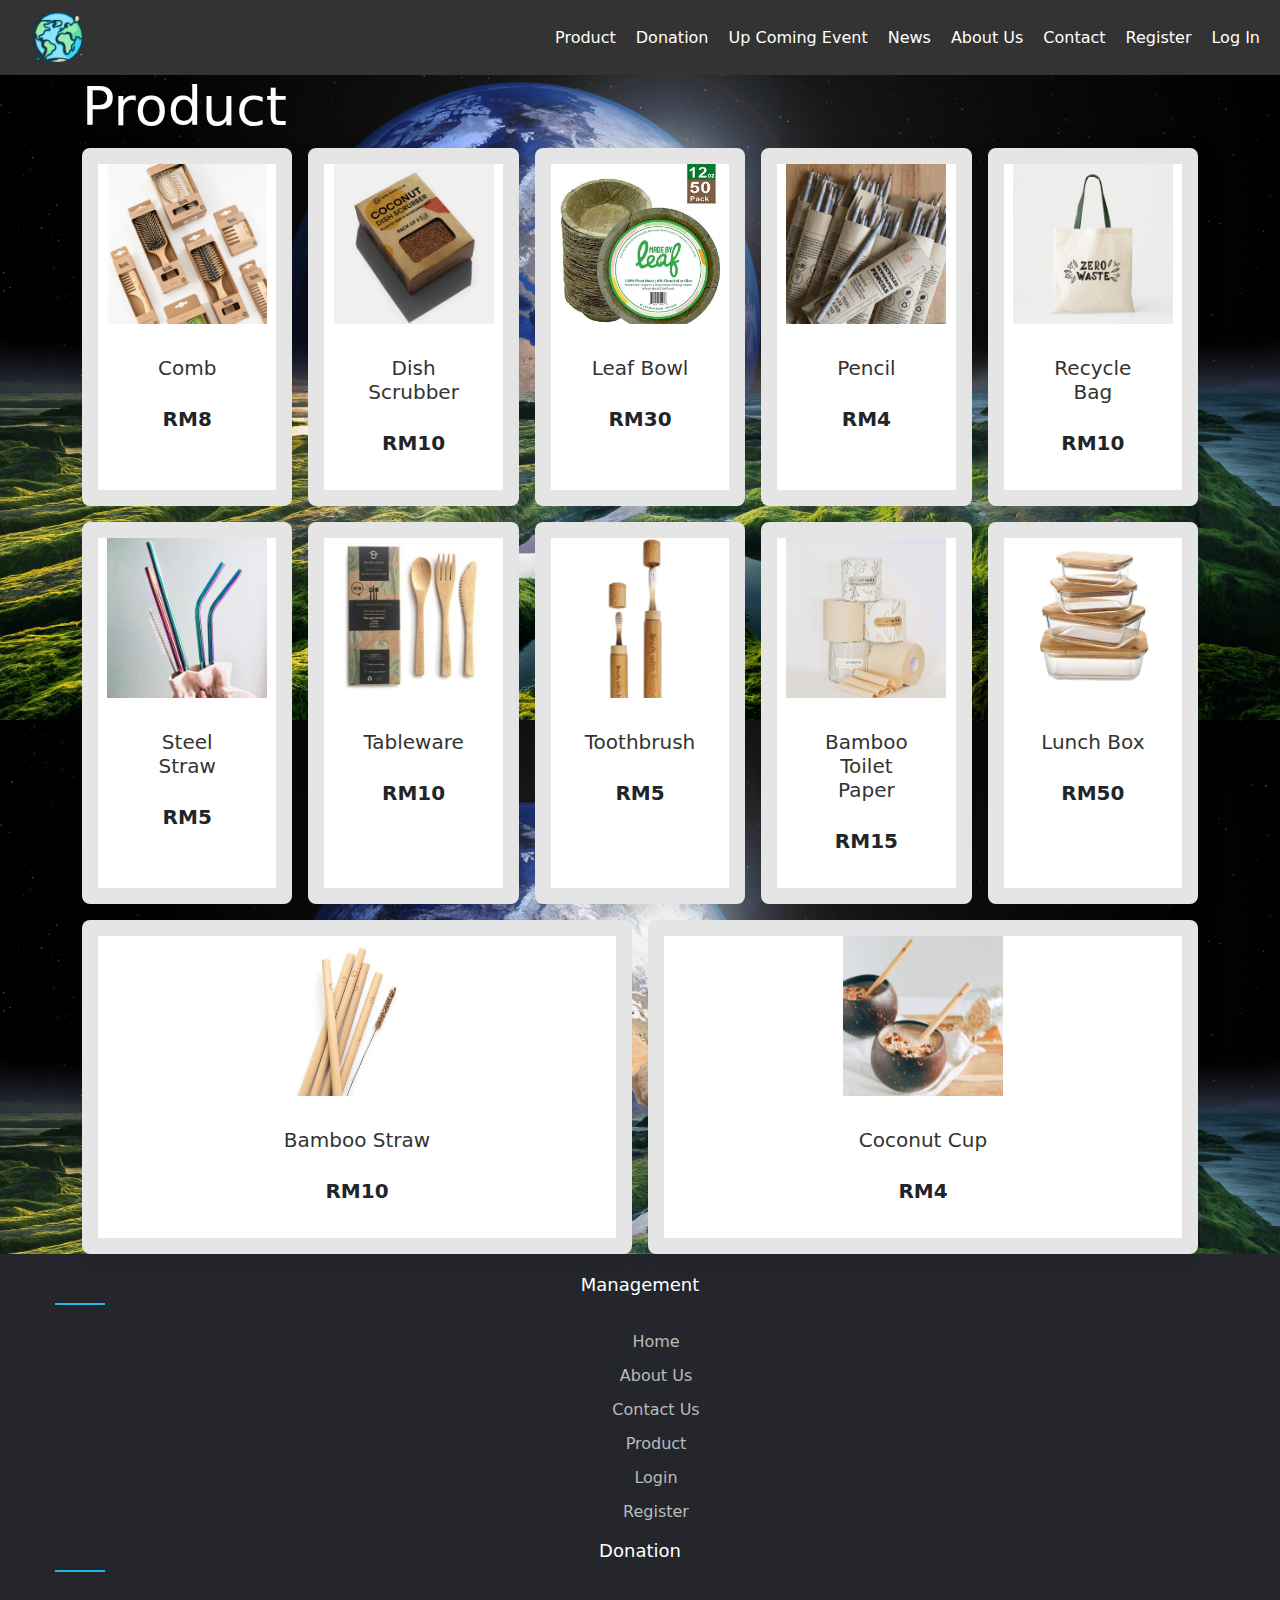
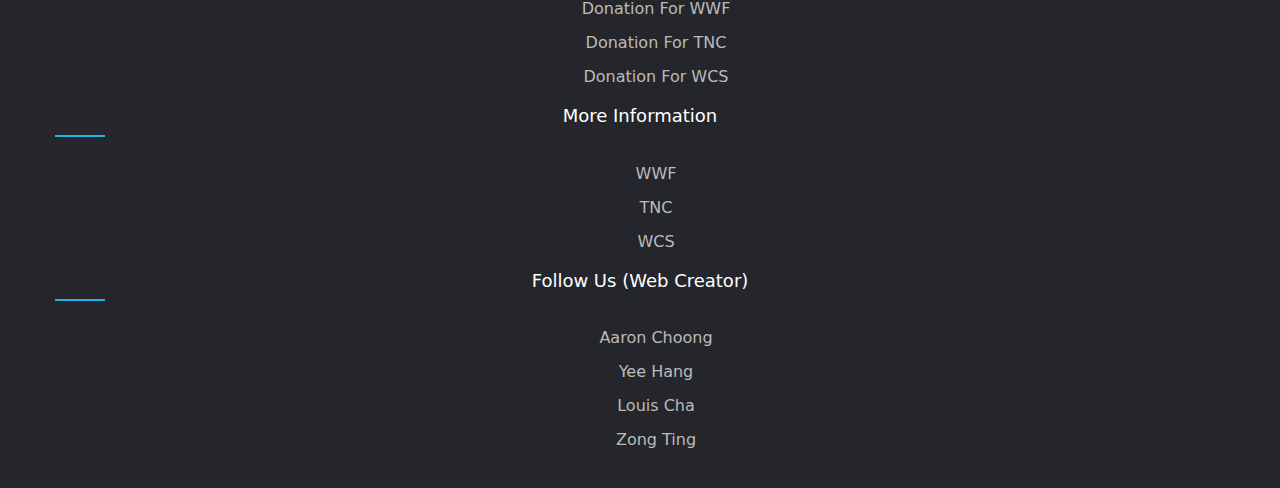
<file: Product2.0.html>
<!DOCTYPE html>
<html lang="en">
    <head>
        <meta charset="UTF-8">
        <meta name="viewport" content="width=device-width, initial-scale=1.0">
        <title>LoveOurEarth</title>
        <link rel="stylesheet" href="navigationCSS.css">
        <link rel="stylesheet" href="ProductCSS2.0.css">
        <link rel="stylesheet" href="mainmenu.css">
        <link rel="stylesheet" href="footerCSS.css">
        <link href="https://cdn.jsdelivr.net/npm/bootstrap@5.3.3/dist/css/bootstrap.min.css" rel="stylesheet">
        <script src="https://cdn.jsdelivr.net/npm/bootstrap@5.3.3/dist/js/bootstrap.bundle.min.js"></script>
    </head>
    <body>

        <nav>
            <div class="logo">
                <a target="bottom" href="index.html"><img src="icon.png" width="75" height="75"></a>
            </div>
            <div class="menu">
                <ul>
                    <li><a target="bottom" href="Product2.0.html">Product</a></li>
                    <li><a target="bottom" href="Donation.html">Donation</a></li>
                    <li><a target="bottom" href="UpComingEvent.html">Up Coming Event</a></li>
                    <li><a target="bottom" href="newspage.html">News</a></li>
                    <li><a target="bottom" href="About us.html">About Us</a></li>
                    <li><a target="bottom" href="contact us.html">Contact</a></li>
                    <li><a target="bottom" href="register.html">Register</a></li>
                    <li><a target="bottom" href="login.html">Log In</a></li>
                </ul>
            </div>
        </nav>
        <div class="container">
            <section class="products" id="productid">
                <h1 class="heading">Product</h1>
                <div class="box-container">
                    <div class="box">
                        <div class="image">
                            <img src="Comb.jpg" alt="Comb">
                            <div class="icons">
                                <a href="#" class="fas fa-heart"></a>
                                <a href="#" class="cart-btn">add to cart</a>
                                <a href="#" class="fas fa-share"></a>
                            </div>
                        </div>
                        <div class="content">
                            <h3>Comb</h3>
                            <div class="price">RM8</div>
                        </div>
                    </div>
                    <div class="box">
                        <div class="image">
                            <img src="Dish scrubber.jpg" alt="Dish scrubber">
                            <div class="icons">
                                <a href="#" class="fas fa-heart"></a>
                                <a href="#" class="cart-btn">add to cart</a>
                                <a href="#" class="fas fa-share"></a>
                            </div>
                        </div>
                        <div class="content">
                            <h3>Dish Scrubber</h3>
                            <div class="price">RM10</div>
                        </div>
                    </div>
                    <div class="box">
                        <div class="image">
                            <img src="Leaf bowl.jpg" alt="Leaf bowl">
                            <div class="icons">
                                <a href="#" class="fas fa-heart"></a>
                                <a href="#" class="cart-btn">add to cart</a>
                                <a href="#" class="fas fa-share"></a>
                            </div>
                        </div>
                        <div class="content">
                            <h3>Leaf Bowl</h3>
                            <div class="price">RM30</div>
                        </div>
                    </div>
                    <div class="box">
                        <div class="image">
                            <img src="Pencil.jpg" alt="Pencil">
                            <div class="icons">
                                <a href="#" class="fas fa-heart"></a>
                                <a href="#" class="cart-btn">add to cart</a>
                                <a href="#" class="fas fa-share"></a>
                            </div>
                        </div>
                        <div class="content">
                            <h3>Pencil</h3>
                            <div class="price">RM4</div>
                        </div>
                    </div>
                    <div class="box">
                        <div class="image">
                            <img src="Recycle bag.jpg" alt="Recycle bag">
                            <div class="icons">
                                <a href="#" class="fas fa-heart"></a>
                                <a href="#" class="cart-btn">add to cart</a>
                                <a href="#" class="fas fa-share"></a>
                            </div>
                        </div>
                        <div class="content">
                            <h3>Recycle Bag</h3>
                            <div class="price">RM10</div>
                        </div>
                    </div>
                    <div class="box">
                        <div class="image">
                            <img src="Steel straw.jpg" alt="Steel straw">
                            <div class="icons">
                                <a href="#" class="fas fa-heart"></a>
                                <a href="#" class="cart-btn">add to cart</a>
                                <a href="#" class="fas fa-share"></a>
                            </div>
                        </div>
                        <div class="content">
                            <h3>Steel Straw</h3>
                            <div class="price">RM5</div>
                        </div>
                    </div>
                    <div class="box">
                        <div class="image">
                            <img src="Tableware.jpg" alt="Tableware">
                            <div class="icons">
                                <a href="#" class="fas fa-heart"></a>
                                <a href="#" class="cart-btn">add to cart</a>
                                <a href="#" class="fas fa-share"></a>
                            </div>
                        </div>
                        <div class="content">
                            <h3>Tableware</h3>
                            <div class="price">RM10</div>
                        </div>
                    </div>
                    <div class="box">
                        <div class="image">
                            <img src="Toothbursh.jpg" alt="Toothbrush">
                            <div class="icons">
                                <a href="#" class="fas fa-heart"></a>
                                <a href="#" class="cart-btn">add to cart</a>
                                <a href="#" class="fas fa-share"></a>
                            </div>
                        </div>
                        <div class="content">
                            <h3>Toothbrush</h3>
                            <div class="price">RM5</div>
                        </div>
                    </div>
                    <div class="box">
                        <div class="image">
                            <img src="Bamboo toilet paper.jpg" alt="Bamboo toilet paper">
                            <div class="icons">
                                <a href="#" class="fas fa-heart"></a>
                                <a href="#" class="cart-btn">add to cart</a>
                                <a href="#" class="fas fa-share"></a>
                            </div>
                        </div>
                        <div class="content">
                            <h3>Bamboo Toilet Paper</h3>
                            <div class="price">RM15</div>
                        </div>
                    </div>
                    <div class="box">
                        <div class="image">
                            <img src="Lunch box.jpg" alt="Lunch box">
                            <div class="icons">
                                <a href="#" class="fas fa-heart"></a>
                                <a href="#" class="cart-btn">add to cart</a>
                                <a href="#" class="fas fa-share"></a>
                            </div>
                        </div>
                        <div class="content">
                            <h3>Lunch Box</h3>
                            <div class="price">RM50</div>
                        </div>
                    </div>
                    <div class="box">
                        <div class="image">
                            <img src="Bamboo Straw.jpg" alt="Bamboo Straw">
                            <div class="icons">
                                <a href="#" class="fas fa-heart"></a>
                                <a href="#" class="cart-btn">add to cart</a>
                                <a href="#" class="fas fa-share"></a>
                            </div>
                        </div>
                        <div class="content">
                            <h3>Bamboo Straw</h3>
                            <div class="price">RM10</div>
                        </div>
                    </div>
                    <div class="box">
                        <div class="image">
                            <img src="Coconut Cup.jpg" alt="Coconut Cup">
                            <div class="icons"> 
                                <a href="#" class="fas fa-heart"></a>
                                <a href="#" class="cart-btn">add to cart</a>
                                <a href="#" class="fas fa-share"></a>
                            </div>
                        </div>
                        <div class="content">
                            <h3>Coconut Cup</h3>
                            <div class="price">RM4</div>
                        </div>
                    </div>
                </div>
            </section>
        </div>

        <footer class="footer">
            <div class="container-footer">
                <div class="row">
                    <div class="footer-col">
                        <h4>Management</h4>
                        <ul class="footerUL">
                            <li><a href="index.html">Home</a></li>
                            <li><a href="About us.html">About us</a></li>
                            <li><a href="contact us.html">Contact us</a></li>
                            <li><a href="Product2.0.html">Product</a></li>
                            <li><a href="LogIn.html">Login</a></li>
                            <li><a href="Register.html">Register</a></li>
                        </ul>
                    </div>
                    <div class="footer-col">
                        <h4>Donation</h4>
                        <ul class="footerUL">
                            <li><a href="https://protect.worldwildlife.org/page/65217/donate/1?en_og_source=Web_Donation&ea.tracking.id=Web_Topnav&supporter.appealCode=AWE2402OQ18299A01179RX&_ga=2.194802925.1750679100.1712249479-1996850052.1711616794&_gl=1*k11u21*_ga*MTk5Njg1MDA1Mi4xNzExNjE2Nzk0*_ga_FK6M9RK84Z*MTcxMjI0OTQ3NS45LjEuMTcxMjI0OTQ3OC41Ny4wLjk3OTI0NDE1NA..*_gcl_au*MjA0ODAyODc2OC4xNzExNjE2Nzk0">Donation for WWF</a></li>
                            <li><a href="https://preserve.nature.org/page/145311/donate/1">Donation for TNC</a></li>
                            <li><a href="https://bronxzoo.com/donate">Donation for WCS</a></li>
                        </ul>
                    </div>
                    <div class="footer-col">
                        <h4>More Information</h4>
                        <ul class="footerUL">
                            <li><a href="https://www.worldwildlife.org/">WWF</a></li>
                            <li><a href="https://www.nature.org/en-us/">TNC</a></li>
                            <li><a href="https://www.wcs.org/about-us?gad_source=1&gclid=Cj0KCQjwn7mwBhCiARIsAGoxjaIMIeZBppKAfuUTQmJeKM-6jan4X1ORKZUlAqrqL69BJPnB257fn1gaAsd0EALw_wcB">WCS</a></li>
                        </ul>
                    </div>
                    <div class="footer-col">
                        <h4>Follow Us (Web Creator)</h4>
                        <ul class="footerUL">
                            <li><a href="https://www.instagram.com/aaronchoong286/">Aaron Choong</a></li>
                            <li><a href="https://www.instagram.com/hy_hang.07/">Yee Hang</a></li>
                            <li><a href="https://www.instagram.com/louishaole/">Louis Cha</a></li>
                            <li><a href="https://www.instagram.com/zongting23/">Zong Ting</a></li>
                        </ul>
                    </div>
                </div>
            </div>
        </footer>
    </body>
</html>
</file>
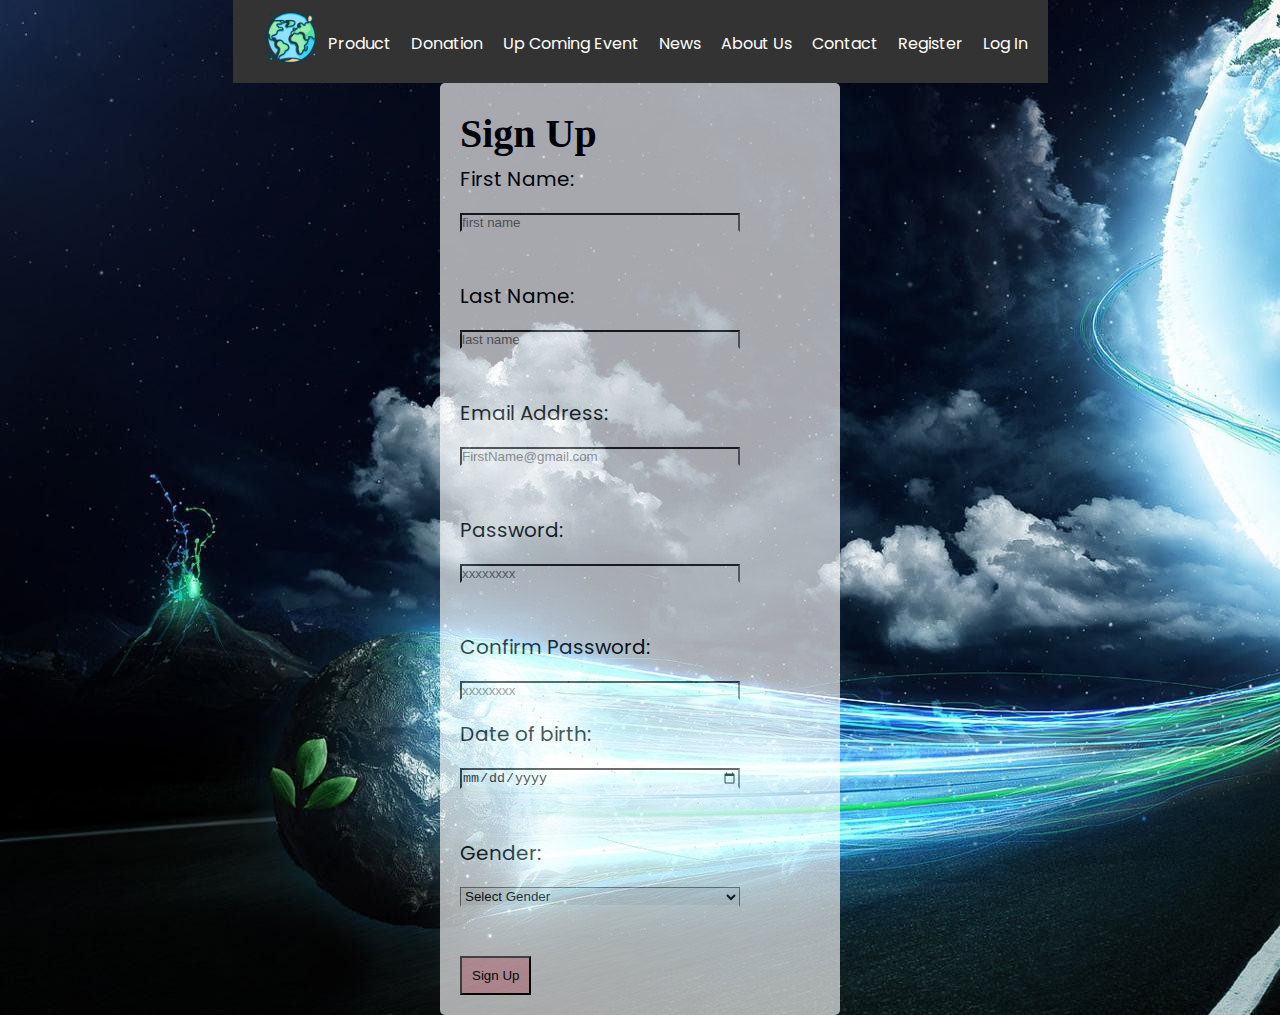
<file: register.html>
<!DOCTYPE html>
<html lang="en">
<head>
    <meta charset="utf-8">
    <link rel="stylesheet" href="navigationCSS.css">
    <Title>LoveOurEarth</Title>
    <link rel="stylesheet" href="footerCSS.css">
    <style type="text/css">
    .bg {
        background-color: white;
        opacity: 65%;
        padding: 20px;
        border-radius: 5px;
        width: 400px; 
        margin: auto; 
}

        body{
            font-size: 20px;
            display: flex;
            justify-content: center;
            align-items: center;
            min-height: 100vh;
            background-image: url(earth2.jpg);
        }

        .bg h2{
            font-size: 2em;
            margin-top: 1px;
            color: rgb(0, 0, 0);
            font-family: "Times New Roman", Times, serif;
        }

        label{
            margin-bottom: 1px;
        }

        input[type="text"], input[type="email"], input[type="date"], input[type="password"], select{
            position: relative;
            margin: 19px 0;
            width: 280px;
            border-bottom: 2px solid #fff;
        }

        .button{
            padding: 10px;
            background-color: pink;
            color:black;
        }

        .homebanner {
             height: 100%;
        }

        .navbar img{
            width: 100px;
            height: auto;
        }

        nav {
            background-color: #333;
            color: #fff;
            display: flex;
            justify-content: space-between;
            align-items: center;
            padding: 0px 20px;
        }

        .navbar {
            width: 1000px;
            margin: auto;
            padding: 20px 20px;
            display: flex;
            align-items: center;
            justify-content: space-between;
            background-color: transparent;
            z-index: 1;
        }

        .navbar ul li {
            list-style: none;
            display: inline-block;
            margin: 0 10px;
            position: relative;
        }

        .navbar ul li a {
            text-decoration: none;
            color: #fff;
            text-transform: uppercase;
        }

        .navbar ul li::after {
            content: '';
            height: 3px;
            width: 0%;
            background: #586285;
            position: absolute;
            left: 0;
            bottom: -10px;
            transition: 0.5s;
        }

        .navbar ul li:hover::after {
            width: 100%;
        }

    </style>
</head>

<body>
    
    <section id="home">
<nav>
        <div class="logo">
            <a target="bottom" href="index.html"><img src="icon.png" width="75" height="75"></a>
        </div>
        <div class="menu">
            <ul>
				<li><a target="bottom" href="Product2.0.html">Product</a></li>
                <li><a target="bottom" href="Donation.html">Donation</a></li>
                <li><a target="bottom" href="UpComingEvent.html">Up Coming Event</a></li>
                <li><a target="bottom" href="newspage.html">News</a></li>
                <li><a target="bottom" href="About us.html">About Us</a></li>
                <li><a target="bottom" href="contact us.html">Contact</a></li>
                <li><a target="bottom" href="register.html">Register</a></li>
                <li><a target="bottom" href="login.html">Log In</a></li>
            </ul>
        </div>
    </nav>
        
    <div class="bg">
        <form for="register" method="post" action="login.html">
            <h2>Sign Up</h2>
            <label for="fname">
                First Name: <input type="text" id="fname" name="fname" placeholder="first name" required>
            </label>
            <br><br>
            <label for="lname">
                Last Name: <input type="text" id="lname" name="lname" placeholder="last name" required>
            </label>

            <br><br>

            <label for="email">
                Email Address: <input type="email" id="email" name="email" placeholder="FirstName@gmail.com" required>
            </label>

            <br><br>

            <label for="password">
                Password: <input type="password" id="password" name="password" placeholder="xxxxxxxx" required>
            </label>

            <br><br>
            <label for="password">
                Confirm Password: <input type="password" id="Newpassword" name="password" placeholder="xxxxxxxx" required>
            </label>

            <br>

        <label for="date">
            Date of birth: <input name="date" id="date" type="date" required>
        </label>

        <br><br>

        <label for="gender">
            Gender:
            <select name="gender" id="gender" class="inputName">
                <option selected>Select Gender</option>
                <option value="male">Male</option>
                <option value="female">Female</option>
            </select>
        </label>

        <br><br>

        <button type="button" value="Button" class="button" onclick="checkpassword()">Sign Up</button>
    </form>
</div>
</section>

<script>
function checkpassword(){
    event.preventDefault();
    let password = document.getElementById("password").value;
    let NewPassword = document.getElementById("Newpassword").value;
    let email = document.getElementById("email").value;
    let fname = document.getElementById("fname").value;
    let lname = document.getElementById("lname").value;
    let date = document.getElementById("date").value;
    let gender = document.getElementById("gender").value;

    if(password.length === 0 || email.length === 0 || NewPassword.length === 0 || fname.length === 0 || lname.length === 0){
        alert("You are not allowed to leave any field empty");
        return false;
    } else if(password !== NewPassword){
        alert("Passwords don't match");
        return false;
    }

    document.cookie = `fname=${fname};`;
    document.cookie = `lname=${lname};`;
    document.cookie = `email=${email};`;
    document.cookie = `password=${password};`;
    document.cookie = `Newpassword=${NewPassword};`;
    document.cookie = `date=${date};`;
    document.cookie = `gender=${gender};`;

    alert("Registration successful!");
    window.location.href = "login.html";
}
</script>




</body>
</html>
</file>
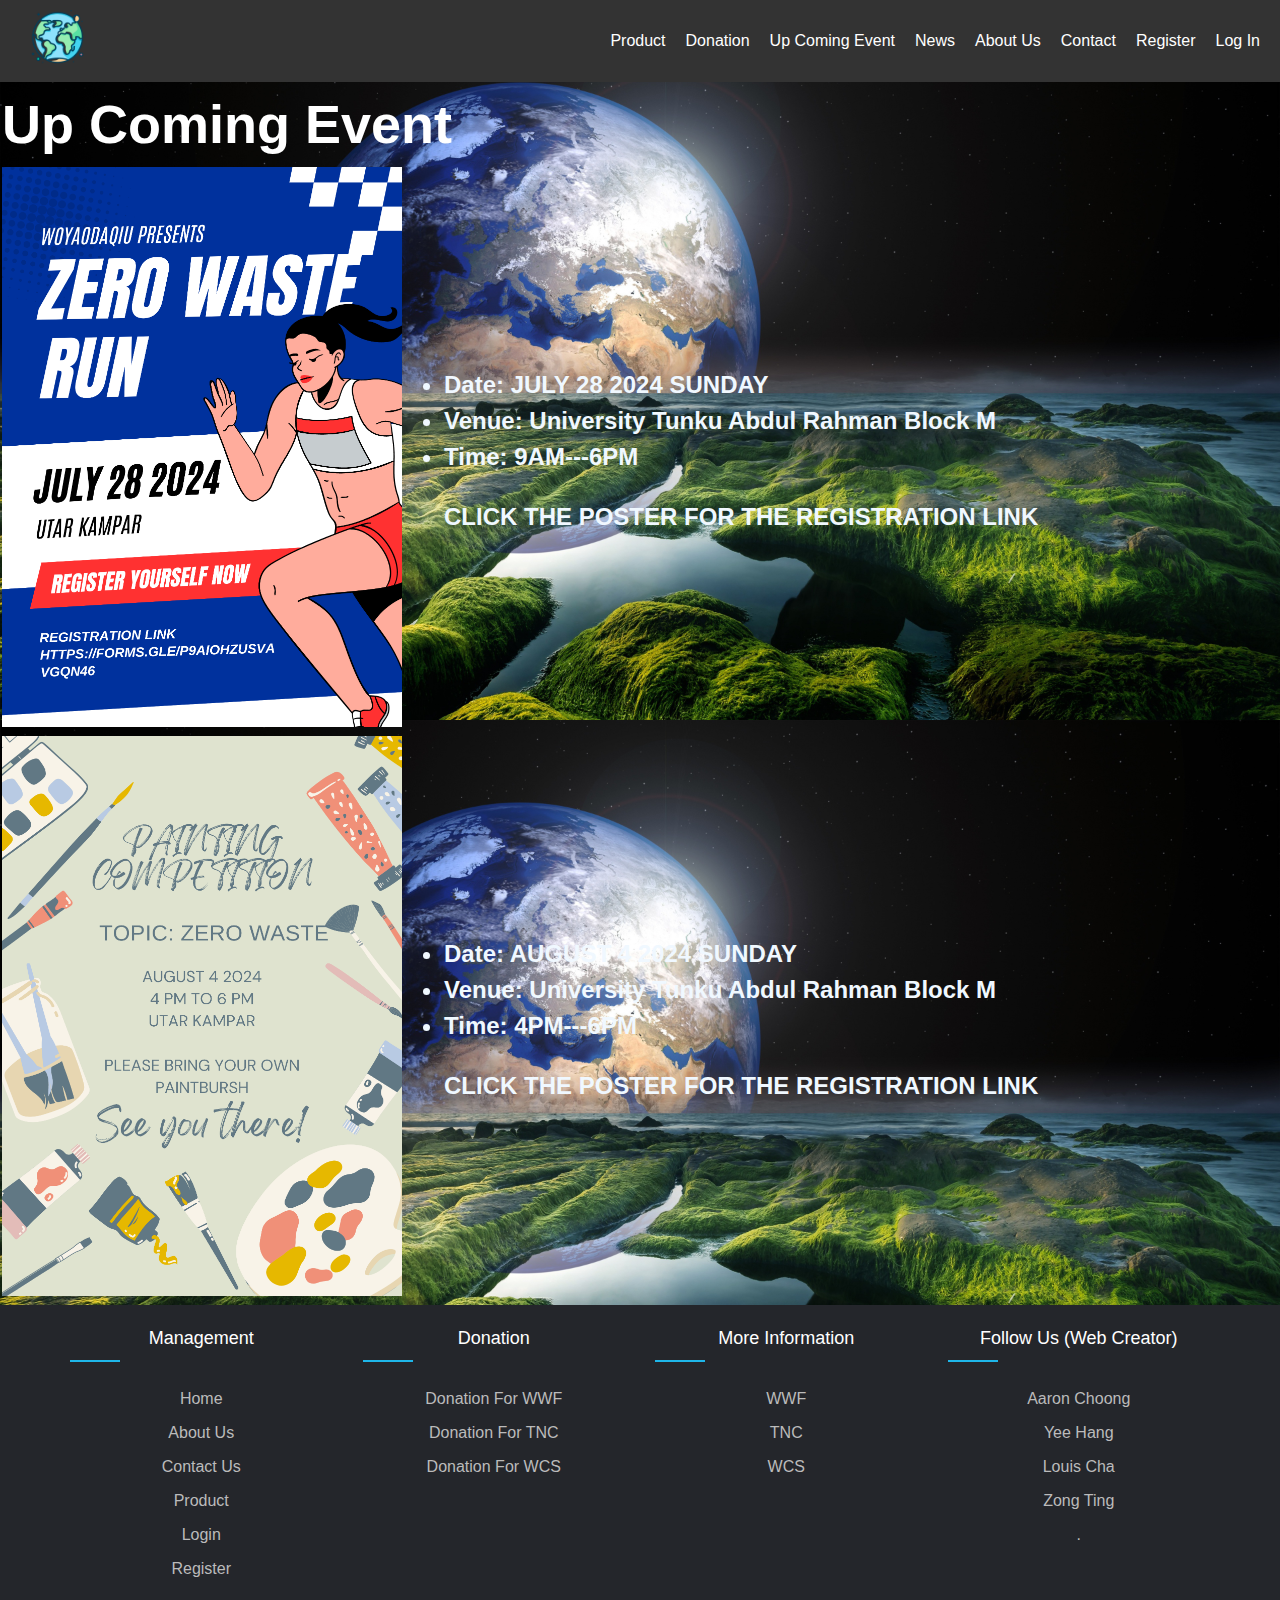
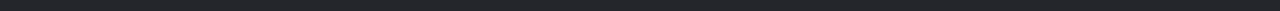
<file: UpComingEvent.html>
<!DOCTYPE html>
<html lang="en">
    <head>
        <meta charset="UTF-8">
        <title>LoveOurEarth</title>
        <link rel="stylesheet" href="navigationCSS.css">
        <link rel="stylesheet" href="mainmenu.css">
        <link rel="stylesheet" href="footerCSS.css">
        <link rel="stylesheet" href="UpComingEventCSS.css">
    </head>
    <body>
        <nav>
            <div class="logo">
                <a target="bottom" href="index.html"><img src="icon.png" width="75" height="75"></a>
            </div>
            <div class="menu">
                <ul>
                    <li><a target="bottom" href="Product2.0.html">Product</a></li>
                    <li><a target="bottom" href="Donation.html">Donation</a></li>
                    <li><a target="bottom" href="UpComingEvent.html">Up Coming Event</a></li>
                    <li><a target="bottom" href="newspage.html">News</a></li>
                    <li><a target="bottom" href="About us.html">About Us</a></li>
                    <li><a target="bottom" href="contact us.html">Contact</a></li>
                    <li><a target="bottom" href="register.html">Register</a></li>
                    <li><a target="bottom" href="login.html">Log In</a></li>
                </ul>
            </div>
        </nav>
        <div class="container">
        

            <table border="0">
                <thead>
                    <tr>
                        <th colspan="2">
                            <h1><strong>Up Coming Event</strong></h1>
                        </th>
                    </tr>
                </thead>
                <tbody>
                    <tr>
                        <td>
                            <a href="https://forms.gle/3MJvaw2W7iiZ1rb3A">
                                <img src="ZERO WASTE RUN.png" width="400" height="560">
                            </a>
                        </td>
                        <td>
                            <ul class="event">
                                <h2>
                                    <li>Date: JULY 28 2024 SUNDAY</li>
                                    <li>Venue: University Tunku Abdul Rahman Block M</li>
                                    <li>Time: 9AM---6PM</li>
                                </h2>
                            </ul>
                            <br>
                            <h2><Strong>CLICK THE POSTER FOR THE REGISTRATION LINK</Strong></h2>
                        </td>
                    </tr>
                    <tr>
                        <td>
                            <a href="https://forms.gle/EZfrHZiR8vUZje1R9">
                                <img src="ZERO WASTE PAINTING COMPETITION.png" width="400" height="560">
                            </a>
                        </td>
                        <td>
                            <ul class="event">
                                <h2>
                                    <li>Date: AUGUST 4 2024 SUNDAY</li>
                                    <li>Venue: University Tunku Abdul Rahman Block M</li>
                                    <li>Time: 4PM---6PM</li>
                                </h2>
                            </ul>
                            <br>
                            <h2><Strong>CLICK THE POSTER FOR THE REGISTRATION LINK</Strong></h2>
                        </td>
                    </tr>
                </tbody>
            </table>
        </div>

        <footer class="footer">
            <div class="container-footer">
                <div class="row">
                    <div class="footer-col">
                        <h4>Management</h4>
                        <ul class="footerUL">
                            <li><a href="index.html">Home</a></li>
                            <li><a href="About us.html">About us</a></li>
                            <li><a href="contact us.html">Contact us</a></li>
                            <li><a href="Product2.0.html">Product</a></li>
                            <li><a href="LogIn.html">Login</a></li>
                            <li><a href="Register.html">Register</a></li>
                        </ul>
                    </div>
                    <div class="footer-col">
                        <h4>Donation</h4>
                        <ul class="footerUL">
                            <li><a href="https://protect.worldwildlife.org/page/65217/donate/1?en_og_source=Web_Donation&ea.tracking.id=Web_Topnav&supporter.appealCode=AWE2402OQ18299A01179RX&_ga=2.194802925.1750679100.1712249479-1996850052.1711616794&_gl=1*k11u21*_ga*MTk5Njg1MDA1Mi4xNzExNjE2Nzk0*_ga_FK6M9RK84Z*MTcxMjI0OTQ3NS45LjEuMTcxMjI0OTQ3OC41Ny4wLjk3OTI0NDE1NA..*_gcl_au*MjA0ODAyODc2OC4xNzExNjE2Nzk0">Donation for WWF</a></li>
                            <li><a href="https://preserve.nature.org/page/145311/donate/1">Donation for TNC</a></li>
                            <li><a href="https://bronxzoo.com/donate">Donation for WCS</a></li>
                        </ul>
                    </div>
                    <div class="footer-col">
                        <h4>More Information</h4>
                        <ul class="footerUL">
                            <li><a href="https://www.worldwildlife.org/">WWF</a></li>
                            <li><a href="https://www.nature.org/en-us/">TNC</a></li>
                            <li><a href="https://www.wcs.org/about-us?gad_source=1&gclid=Cj0KCQjwn7mwBhCiARIsAGoxjaIMIeZBppKAfuUTQmJeKM-6jan4X1ORKZUlAqrqL69BJPnB257fn1gaAsd0EALw_wcB">WCS</a></li>
                        </ul>
                    </div>
                    <div class="footer-col">
                        <h4>Follow Us (Web Creator)</h4>
                        <ul class="footerUL">
                            <li><a href="https://www.instagram.com/aaronchoong286/">Aaron Choong</a></li>
                            <li><a href="https://www.instagram.com/hy_hang.07/">Yee Hang</a></li>
                            <li><a href="https://www.instagram.com/louishaole/">Louis Cha</a></li>
                            <li><a href="https://www.instagram.com/zongting23/">Zong Ting</a></li>
                            <li ><a href="https://www.facebook.com/photo/?fbid=434800802552665&set=a.163449413021140" class="estherEgg">.</a></li>
                        </ul>
                    </div>
                </div>
            </div>
        </footer>
    </body>
</html>
</file>
<file: navigationCSS.css>
body {
    font-family: Arial, sans-serif;
    margin: 0;
    padding: 0;
}
nav {
    background-color: #333;
    color: #fff;
    display: flex;
    justify-content: space-between;
    align-items: center;
    padding: 0px 20px;
}
nav ul {
    list-style-type: none;
    margin: 0;
    padding: 0;
    display: flex;
}
nav ul li {
    margin-right: 20px;
}
nav ul li:last-child {
    margin-right: 0;
}
nav ul li a {
    color: #fff;
    text-decoration: none;
    font-size: 16px;
}
nav ul li a:hover {
    text-decoration: underline;
}
</file>
<file: footerCSS.css>
@import url('https://fonts.googleapis.com/css2?family=Poppins:wght@300;400;500;600;700&display=swap');

body{
    line-height: 1.5;
    font-family:'Poppins', sans-serif;
}

*{
    margin:0;
    padding:0;
    box-sizing:border-box;
}

.container-footer{
    max-width: 1170px;
    margin:auto;
}

.row{
    display:flex;
    flex-wrap:wrap;
}

.footerUL{
    list-style: none;
}



footer {
    text-align:center;
    padding: 20px;
    background-color: #24262b;
    color: black;
    font-size: 25px;
  }
  
  footer a {
    color: black;
    text-decoration: none;
  }
  
  footer a:hover{
    text-decoration: none;
    color: black;
  }
  
  footer a:active {
    text-decoration: none;
    color: black;
  }
  
  footer a:visited {
    text-decoration: none;
    color: black;
  }

.footer-col{
    width:25%;
    padding:0 15px;
}

.footer-col h4{
    font-size:18px;
    color:#ffffff;
    text-transform: capitalize;
    margin-bottom: 35px;
    font-weight:500;
    position:relative;
}

.footer-col h4::before{
    content:'';
    position:absolute;
    left:0;
    bottom: -10px;
    background-color: #1eb6e9;
    height:2px;
    box-sizing:border-box;
    width:50px;
}

.footer-col .footerUL li:not(last-child){
    margin-bottom:10px;
}

.footer-col .footerUL li a{
    font-size:16px;
    text-transform:capitalize;
    color:#ffffff;
    text-decoration:none;
    font-weight:300;
    color:#bbbbbb;
    display:block;
    transition: all 0.3s ease;
}

.footer-col .footerUL li a:hover{
    color:#ffffff;
    padding-left: 8px;
}

.footer-col .social-links a{
    display:inline-block;
    height: 40px;
    width: 40px;
    background-color: rgba(255,255,255,0.2);
    margin-right:10px;
    margin: 0 10px 10px 0;
    text-align:center;
    line-height:40px;
    border-radius: 50%;
    color:#ffffff;
    transition: all 0.5s ease;
}

.footer-col .social-links a:hover{
    color:#24262b;
    background-color: #ffffff;
}

@media(max-width: 767px){
    .footer-col{
        width:25%;
        margin-bottom: 30px;
    }
}

@media(max-width: 574px){
    .footer-col{
        width:100%;
    }
}

.estherEgg{
    color: #24262b;
    background-color:#24262b;;
}
</file>
<file: mainmenu.css>
.container {
    display: flex;
    flex-direction: row;
    height: 100%;
}

.main-menu {
    flex: 0 0 200px; /* fixed width for the sidebar */
    background-color: #f2f2f2;
    height: 100%;
    padding-top: 20px;
}

.main-menu ul {
    list-style-type: none;
    padding: 0;
}

.main-menu li {
    padding: 20px;
    margin-bottom: 24px;
    background-color: #ddd;
    border: solid 1px #ccc;
}
</file>
<file: ProductCSS2.0.css>
.products .box-container{
    display: flex;
    flex-wrap: wrap;
    gap: 1.0rem;
}

.products .box-container .box{
    flex:1 1 10rem;
    box-shadow: 0 .5rem 1.5rem rgba(0,0,0,.1);
    border-radius: .5rem;
    border: 1rem solid rgba(0,0,0,.1);
    position: relative;
    background-color: white;
}

.products .box-container .box .image{
    position: relative;
    text-align: center;
    padding-top: 20;
    overflow: hidden;
}

.products .box-container .box .image img{
    height: 10rem;
}

.products .box-container .box:hover .image img{
    transform: scale(1.1);
}

.products .box-container .box .image .icons{
    position: absolute;
    bottom: -7rem; left: 0; right: 0;
    display: flex;
}

.products .box-container .box:hover .image .icons{
    bottom: 0;
}

.products .box-container .box .image .icons a{
    height: 5rem;
    line-height: 5rem;
    font-size: 15px;
    width: 50%;
    background: var(--pink);
    color: #fff;
}

.products .box-container .box .image .icons .cart-btn{
    border-left: .1rem solid #fff7;
    border-right: .1rem solid #fff7;
    width: 100%;
}

.products .box-container .box .image .icons a:hover{
    background: #333;
}

.products .box-container .box .content{
    padding:2rem;
    text-align: center;
}

.products .box-container .box .content h3{
    font-size: 20px;
    color: #333;
}

.products .box-container .box .content .price{
    font-size: 20px;
    color:var(--pink);
    font-weight: bolder;
    padding-top: 1rem;
}



.heading{
    font-size: 54px;

    color:white ;
}


body {
    font-family: Arial, sans-serif;
    margin: 0;
    padding: 0;
    background-image: url("home_bg.jpg");
    background-size: 100%;
    color: #333;
}
</file>
<file: UpComingEventCSS.css>
td{

    padding-right: 40px;
}

h1{
    font-size: 54px;
    text-align: left;
    color: white;
}
body {
    font-family: Arial, sans-serif;
    margin: 0;
    padding: 0;
    background-image: url("home_bg.jpg");
    background-size: 100%;
    color: #333;
}
h2{
    color: aliceblue;
}
</file>
